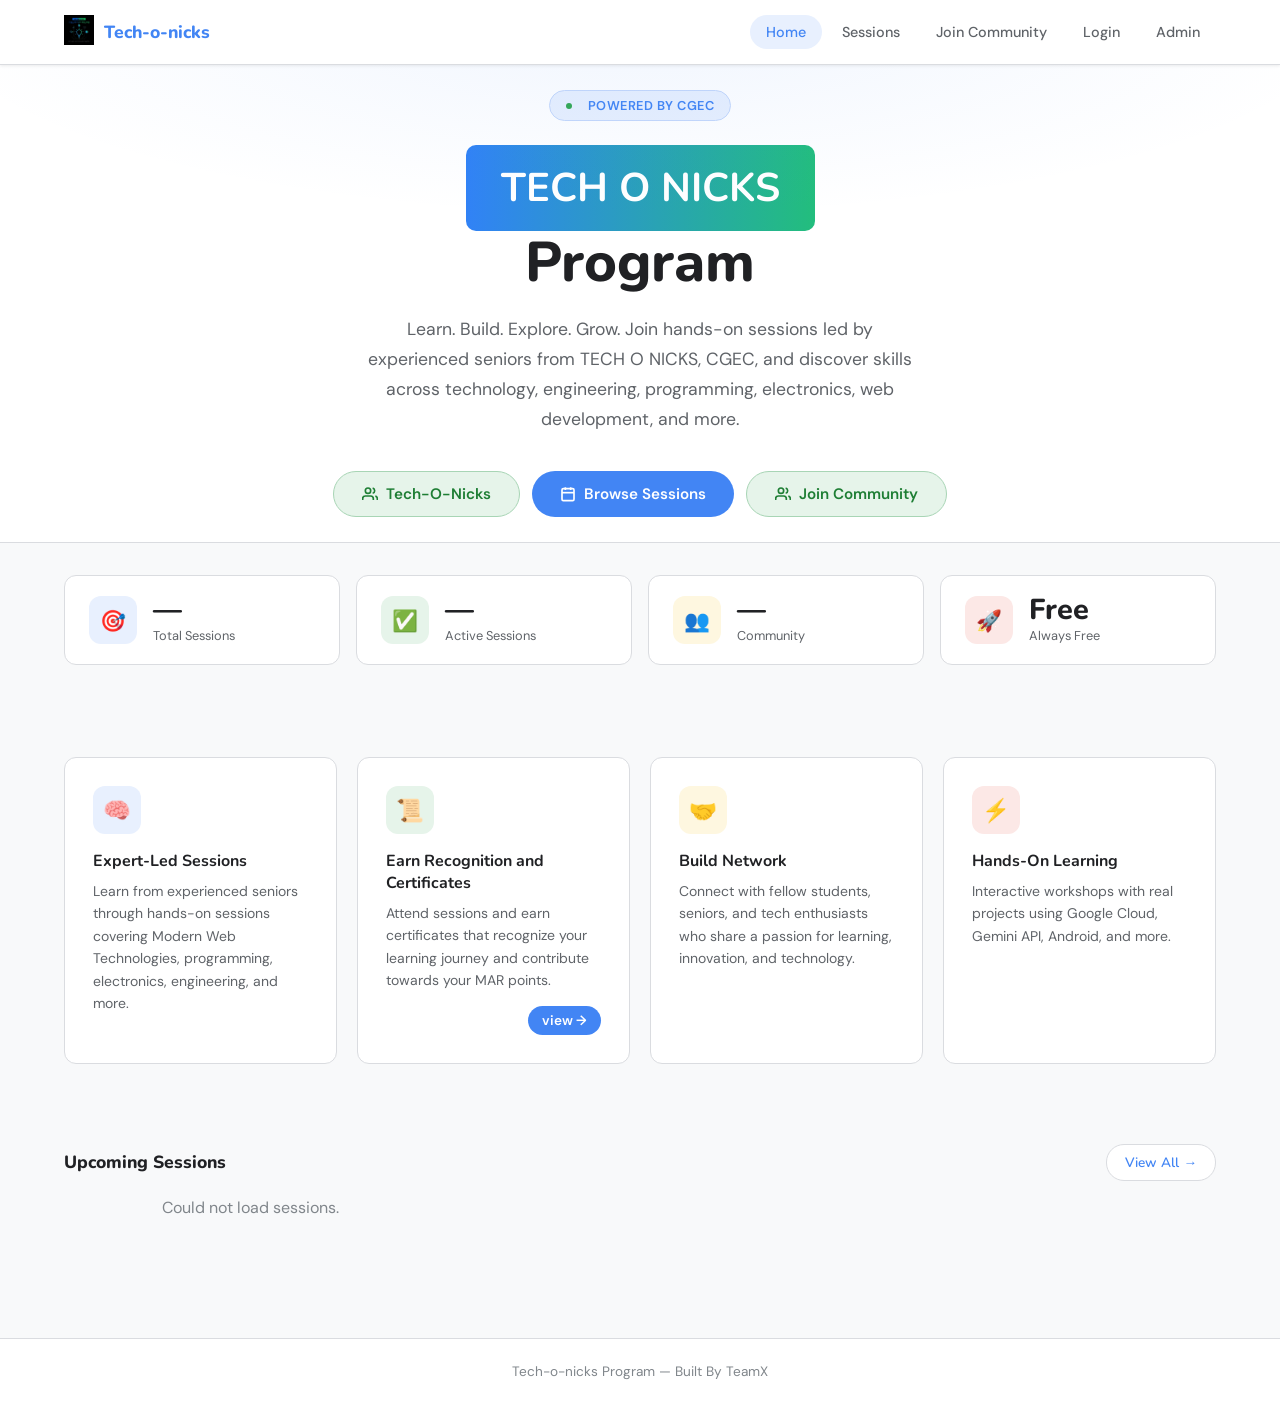
<file: index.html>
<!DOCTYPE html>
<html lang="en">
<head>
  <meta charset="UTF-8">
  <meta name="viewport" content="width=device-width, initial-scale=1.0">
  <title>Tech-o-nicks Program</title>
  <link rel="icon" type="image/png" href="tech-o-nicks.png">
  <link rel="stylesheet" href="style.css">
  <script src="config.js"></script>
  <style>
    .features { padding: 60px 0; }
    .features-grid { display: grid; grid-template-columns: repeat(auto-fit, minmax(240px, 1fr)); gap: 20px; }
    .feature-card { padding: 28px; border-radius: var(--radius-lg); border: 1px solid var(--border); background: white; transition: all .2s; }
    .feature-card:hover { box-shadow: var(--shadow-md); transform: translateY(-2px); }
    .feature-icon { width: 48px; height: 48px; border-radius: 12px; display: grid; place-items: center; font-size: 1.4rem; margin-bottom: 16px; }
    .feature-card h3 { font-family: 'Nunito', sans-serif; font-weight: 700; font-size: 1rem; margin-bottom: 8px; }
    .feature-card p { font-size: 0.875rem; color: var(--text-secondary); line-height: 1.6; }
    .upcoming-section { padding: 20px 0 60px; }
    .sessions-preview { display: grid; grid-template-columns: repeat(auto-fill, minmax(280px, 1fr)); gap: 16px; }
    .cta-section { background: linear-gradient(135deg, #4285F4 0%, #1A73E8 100%); text-align: center; display: flex; align-items: center; justify-content: space-evenly; padding: 60px 0; color: white;  font-weight: bold; font-size: 1.5rem; flex-wrap: wrap ; }
    .admin-pic{height: 70vh; width: auto;}
    .admin-name{display: flex; justify-content: center;}
    .admin-role{font-size: 1rem; color: rgb(202, 201, 201);}
    .btn-white { background: white; color: var(--google-blue); }
    .btn-white:hover { background: var(--blue-50); }
    .btn-outline-white { background: transparent; color: white; border: 2px solid rgba(255,255,255,.5); }
    .btn-outline-white:hover { background: rgba(255,255,255,.1); border-color: white; }
    .whatsapp{display: flex; align-items: center; flex-direction: column; font-size: 1rem; color: green; padding: 40px 0;}
    .whatsapp a img{height: 50px;}
    .linkedin a img{height: 30px;}

    #certificate-cont {
  position: relative;
  overflow: hidden;
}

#certificate {
  position: absolute;
  top: 0;
  left: 0;
  right: 0;
  background: white;
  border-radius: var(--radius-lg);
  padding: 20px;
  transform: translateY(-110%);
  transition: transform 0.4s cubic-bezier(0.34, 1.2, 0.64, 1);
  z-index: 10;
  box-shadow: 0 4px 20px rgba(0, 0, 0, 0.12);
  border: 1px solid var(--border);
}

#certificate-header {
  display: flex;
  justify-content: space-between;
  align-items: center;
  margin-bottom: 14px;
}

#certificate-label {
  font-size: 0.9rem;
  font-weight: 600;
  color: var(--text-primary);
}

#certificate-close {
  background: none;
  border: none;
  cursor: pointer;
  font-size: 1.3rem;
  line-height: 1;
  color: var(--text-secondary);
  width: 28px;
  height: 28px;
  display: grid;
  place-items: center;
  border-radius: 50%;
  transition: background 0.15s;
}

#certificate-close:hover {
  background: var(--surface-3);
}

#certificate-body {
  width: 100%;
}
#certificate-body img{
  width: 100%;
}

#certificate-cert-title {
  font-size: 0.7rem;
  letter-spacing: 1.5px;
  text-transform: uppercase;
  color: var(--text-secondary);
  margin-bottom: 6px;
}

#certificate-cert-name {
  font-size: 1.05rem;
  font-weight: 700;
  font-family: 'Nunito', sans-serif;
  color: var(--text-primary);
  margin-bottom: 4px;
}

#certificate-cert-sub {
  font-size: 0.75rem;
  color: var(--text-secondary);
  margin-bottom: 12px;
}

#certificate-badge {
  display: inline-flex;
  align-items: center;
  gap: 6px;
  background: white;
  border-radius: 20px;
  padding: 5px 14px;
  font-size: 0.78rem;
  font-weight: 600;
  color: var(--google-blue);
  border: 1px solid var(--blue-100);
}

.cert-dots {
  display: flex;
  gap: 3px;
}

.cert-dots span {
  width: 7px;
  height: 7px;
  border-radius: 50%;
  display: block;
}

#certificate-text {
  position: relative;
}

#certificate-btn-cont {
  display: flex;
  justify-content: flex-end;
  margin-top: 14px;
}

#certificate-btn {
  padding: 6px 14px;
  border-radius: 20px;
  background: var(--google-blue);
  color: white;
  font-size: 0.85rem;
  font-weight: 600;
  display: flex;
  justify-content: center;
  align-items: center;
  cursor: pointer;
  transition: background 0.15s, transform 0.15s, box-shadow 0.15s;
}

#certificate-btn:hover {
  background: var(--blue-600);
  box-shadow: var(--shadow-md);
  transform: translateY(-1px);
}

    @media only screen and (max-width: 768px){
      .cta-section { flex-direction: column; }
      .admin-pic { width: 50vw; height: auto; }
    }

  </style>
</head>
<body>

<nav class="nav">
  <div class="nav-inner">
    <a href="index.html" class="nav-logo">
      <div class="nav-logo-dots">
        <img src="Tech-o-nicks.webp" alt="Tech-o-nicks Logo" style="width: 30px; height: 30px; background: black">
      </div>
      <span class="nav-logo-text"><span>Tech-o-nicks</span></span>
    </a>
    <button class="nav-toggle" onclick="this.classList.toggle('active'); this.closest('.nav-inner').querySelector('.nav-links').classList.toggle('open')" aria-label="Toggle menu">
      <span class="bar"></span><span class="bar"></span><span class="bar"></span>
    </button>
    <div class="nav-links">
      <a href="index.html" class="nav-link active">Home</a>
      <a href="sessions.html" class="nav-link">Sessions</a>
      <a href="join.html" class="nav-link">Join Community</a>
      <a href="login.html" class="nav-link">Login</a>
      <a href="admin.html" class="nav-link">Admin</a>
    </div>
  </div>
</nav>

<section class="hero">
  <div class="hero-badge">
    <span></span> Powered by CGEC
  </div>
  <h1>
    <span class="tech-title">TECH O NICKS</span> <br>
   Program
  </h1>
  <p>Learn. Build. Explore. Grow.
      Join hands-on sessions led by experienced seniors from TECH O NICKS, CGEC, and discover skills across technology, engineering, programming, electronics, web development, and more.
</p></p>
  <div class="hero-actions">
    <a href="https://techonicks.vercel.app/" class="btn btn-secondary" style="background:#E6F4EA;color:#1E7E34;border-color:#A8D5B5;">
      <svg width="16" height="16" viewBox="0 0 24 24" fill="none" stroke="currentColor" stroke-width="2.5"><path d="M17 21v-2a4 4 0 0 0-4-4H5a4 4 0 0 0-4 4v2"/><circle cx="9" cy="7" r="4"/><path d="M23 21v-2a4 4 0 0 0-3-3.87"/><path d="M16 3.13a4 4 0 0 1 0 7.75"/></svg>
      Tech-O-Nicks
    </a>
    
    <a href="sessions.html" class="btn btn-primary">
      <svg width="16" height="16" viewBox="0 0 24 24" fill="none" stroke="currentColor" stroke-width="2.5"><rect x="3" y="4" width="18" height="18" rx="2"/><line x1="16" y1="2" x2="16" y2="6"/><line x1="8" y1="2" x2="8" y2="6"/><line x1="3" y1="10" x2="21" y2="10"/></svg>
      Browse Sessions
    </a>
    <a href="join.html" class="btn btn-secondary" style="background:#E6F4EA;color:#1E7E34;border-color:#A8D5B5;">
      <svg width="16" height="16" viewBox="0 0 24 24" fill="none" stroke="currentColor" stroke-width="2.5"><path d="M17 21v-2a4 4 0 0 0-4-4H5a4 4 0 0 0-4 4v2"/><circle cx="9" cy="7" r="4"/><path d="M23 21v-2a4 4 0 0 0-3-3.87"/><path d="M16 3.13a4 4 0 0 1 0 7.75"/></svg>
      Join Community
    </a>
    
  </div>
</section>

<div class="container">
  <div class="stats-row" style="margin-top:32px;">
    <div class="stat-card">
      <div class="stat-icon blue">🎯</div>
      <div><div class="stat-value" id="stat-sessions">—</div><div class="stat-label">Total Sessions</div></div>
    </div>
    <div class="stat-card">
      <div class="stat-icon green">✅</div>
      <div><div class="stat-value" id="stat-active">—</div><div class="stat-label">Active Sessions</div></div>
    </div>
    <div class="stat-card">
      <div class="stat-icon yellow">👥</div>
      <div><div class="stat-value" id="stat-regs">—</div><div class="stat-label">Community</div></div>
    </div>
    <div class="stat-card">
      <div class="stat-icon red">🚀</div>
      <div><div class="stat-value">Free</div><div class="stat-label">Always Free</div></div>
    </div>
  </div>

  <div class="features">
    <div class="features-grid">
      <div class="feature-card">
        <div class="feature-icon" style="background:#E8F0FE;">🧠</div>
        <h3>Expert-Led Sessions</h3>
        <p>Learn from experienced seniors through hands-on sessions covering Modern Web Technologies, programming, electronics, engineering, and more.</p>
      </div>
      <div class="feature-card" id="certificate-cont">

  <div id="certificate">
    <div id="certificate-header">
      <span id="certificate-label">Your Certificate</span>
      <button id="certificate-close">&times;</button>
    </div>
    <div id="certificate-body">
      <img src="certificate.jpeg" alt="Your Certificate">
    </div>
  </div>

  <div id="certificate-text">
    <div class="feature-icon" style="background:#E6F4EA;">📜</div>
    <h3>Earn Recognition and Certificates</h3>
    <p>Attend sessions and earn certificates that recognize your learning journey and contribute towards your MAR points.
</p>
    <div id="certificate-btn-cont">
      <div id="certificate-btn">view &rarr;</div>
    </div>
  </div>

</div>
      <div class="feature-card">
        <div class="feature-icon" style="background:#FEF7E0;">🤝</div>
        <h3>Build Network</h3>
        <p>Connect with fellow students, seniors, and tech enthusiasts who share a passion for learning, innovation, and technology.
</p>
      </div>
      <div class="feature-card">
        <div class="feature-icon" style="background:#FCE8E6;">⚡</div>
        <h3>Hands-On Learning</h3>
        <p>Interactive workshops with real projects using Google Cloud, Gemini API, Android, and more.</p>
      </div>
    </div>
  </div>

  <div class="upcoming-section">
    <div class="section-title">
      Upcoming Sessions
      <a href="sessions.html" class="btn btn-secondary btn-sm">View All →</a>
    </div>
    <div class="sessions-preview" id="preview-sessions">
      <div class="spinner"></div>
    </div>
  </div>
</div>

<footer>
  <p>Tech-o-nicks Program — Built By TeamX</p>
</footer>



<script>
// Combines s.date (ISO string) and s.time ("HH:MM") into a proper Date object
function getSessionDateTime(s) {
  const datePart = s.date.substring(0, 10); // "2026-05-31"
  return new Date(`${datePart}T${s.time}:00`); // "2026-05-31T17:00:00"
}

fetch(`${API_BASE_URL}/api/sessions`)
  .then(r => r.json())
  .then(sessions => {
    document.getElementById('stat-sessions').textContent = sessions.length;
    const now = new Date();
    document.getElementById('stat-active').textContent = sessions.filter(s => getSessionDateTime(s) >= now).length;
    const container = document.getElementById('preview-sessions');
    const upcoming = sessions.filter(s => getSessionDateTime(s) >= now).slice(0, 3);
    if (!upcoming.length) {
      container.innerHTML = `<div class="empty" style="grid-column:1/-1"><div class="empty-icon">📅</div><h3>No sessions yet</h3><p>Check back soon.</p></div>`;
      return;
    }
    container.innerHTML = upcoming.map(s => renderCard(s)).join('');
  }).catch(() => {
    document.getElementById('preview-sessions').innerHTML = `<p style="color:var(--text-muted);text-align:center;">Could not load sessions.</p>`;
  });

fetch(`${API_BASE_URL}/api/stats/public`)
  .then(r => r.json())
  .then(d => {
    if (d.totalCommunityMembers !== undefined)
      document.getElementById('stat-regs').textContent =
        d.totalCommunityMembers;
  })
  .catch(() => {
    document.getElementById('stat-regs').textContent = '—';
  });

function renderCard(s) {
  const date = new Date(s.date).toLocaleDateString('en-IN', { day:'numeric', month:'short', year:'numeric' });
  const tags = (s.tags||[]).map(t => `<span class="tag">${t}</span>`).join('');
  return `
    <div class="session-card">
      ${s.image ? `<img class="session-card-image" src="${s.image}" alt="${s.title}">` : ''}
      <div class="session-card-header">
        <div class="session-tags">${tags || '<span class="tag">General</span>'}</div>
        <h3>${s.title}</h3>
        <p>${s.description.substring(0,100)}${s.description.length > 100 ? '...' : ''}</p>
      </div>
      <div class="session-card-body">
        <div class="session-meta">
          <div class="meta-item"><span class="meta-icon">👤</span>${s.speaker}</div>
          <div class="meta-item"><span class="meta-icon">📅</span>${date} at ${s.time}</div>
          <div class="meta-item"><span class="meta-icon">📍</span>${s.venue}</div>
        </div>
      </div>
      <div class="session-card-footer">
        <div>
          <div class="capacity-bar"><div class="capacity-fill" style="width:${Math.min(100,(s.registrationCount||0)/s.maxCapacity*100)}%"></div></div>
          <div class="capacity-text">${s.registrationCount||0} / ${s.maxCapacity} registered</div>
        </div>
        ${getSessionDateTime(s) < new Date()
          ? `<span style="font-size:.8rem;color:var(--text-muted)">Session ended</span>`
          : (s.registrationCount||0) >= s.maxCapacity
            ? `<span class="btn btn-sm" style="background:var(--surface-3);color:var(--text-muted);cursor:default;">Full</span>`
            : `<a href="register.html?session=${s._id}" class="btn btn-primary btn-sm">Register</a>`}
      </div>
    </div>`;
}

const certOverlay = document.getElementById('certificate');
const certCard = document.getElementById('certificate-cont');

document.getElementById('certificate-btn').addEventListener('click', () => {
  certCard.style.minHeight = certCard.offsetHeight + 'px';
  certOverlay.style.transform = 'translateY(0)';
});

document.getElementById('certificate-close').addEventListener('click', () => {
  certOverlay.style.transform = 'translateY(-110%)';
});
</script>
</body>
</html>
</file>
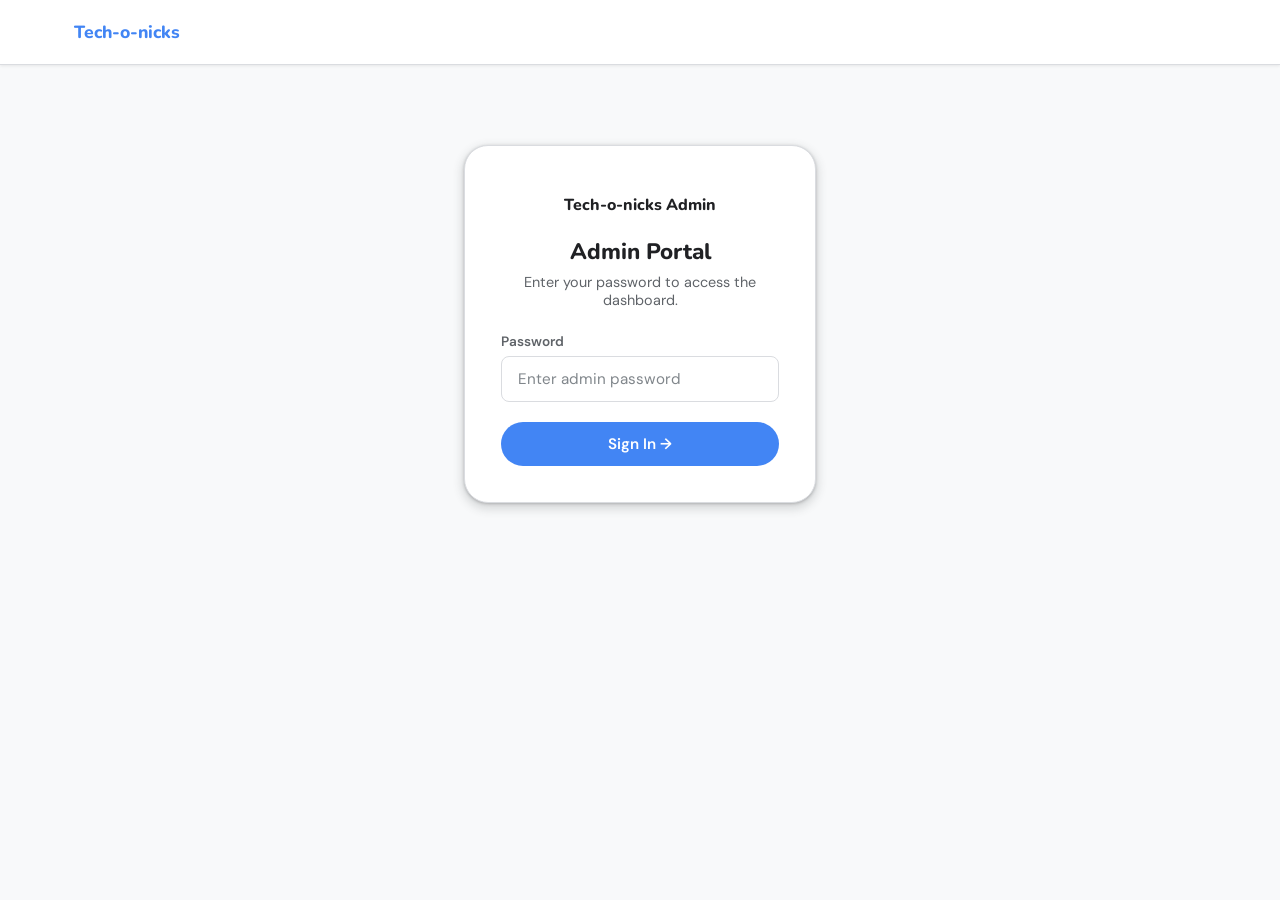
<file: admin.html>
<!DOCTYPE html>
<html lang="en">
<head>
  <meta charset="UTF-8">
  <meta name="viewport" content="width=device-width, initial-scale=1.0">
  <title>Admin – Tech-o-nicks Program</title>
  <link rel="stylesheet" href="style.css">
  <script src="config.js"></script>
  <style>
    .login-wrap { max-width: 400px; margin: 80px auto; padding: 0 24px; }
    .login-card { background: white; border: 1px solid var(--border); border-radius: var(--radius-xl); padding: 36px; box-shadow: var(--shadow-md); text-align: center; }
    .login-logo .nav-logo-dots { width: 36px; gap: 5px; margin: 0 auto 12px; }
    .login-logo .nav-logo-dots span { width: 14px; height: 14px; }
    .login-card h2 { font-family: 'Nunito', sans-serif; font-weight: 800; font-size: 1.4rem; margin-bottom: 6px; }
    .login-card > p { color: var(--text-secondary); font-size: 0.9rem; margin-bottom: 24px; }
    #admin-app { display: none; }
    .tab-content { display: none; }
    .tab-content.active { display: block; }
    .actions-bar { display: flex; align-items: center; justify-content: space-between; margin-bottom: 20px; flex-wrap: wrap; gap: 12px; }
  </style>
</head>
<body>

<nav class="nav">
  <div class="nav-inner">
    <a href="index.html" class="nav-logo">
      <div class="nav-logo-dots">
        <span class="dot-b"></span><span class="dot-r"></span>
        <span class="dot-y"></span><span class="dot-g"></span>
      </div>
      <span class="nav-logo-text"><span>Tech-o-nicks</span></span>
    </a>
    <button class="nav-toggle" onclick="this.classList.toggle('active'); this.closest('.nav-inner').querySelector('.nav-links').classList.toggle('open')" aria-label="Toggle menu">
      <span class="bar"></span><span class="bar"></span><span class="bar"></span>
    </button>
    <div class="nav-links" id="admin-nav">
      <span style="font-size:.85rem;color:var(--text-secondary);padding:8px 12px;">Admin</span>
      <button class="btn btn-secondary btn-sm" onclick="logout()">Logout</button>
    </div>
  </div>
</nav>

<!-- LOGIN -->
<div class="login-wrap" id="login-screen">
  <div class="login-card">
    <div class="login-logo" style="margin-bottom:20px;">
      <div class="nav-logo-dots">
        <span class="dot-b"></span><span class="dot-r"></span>
        <span class="dot-y"></span><span class="dot-g"></span>
      </div>
      <span style="font-family:'Nunito',sans-serif;font-weight:800;font-size:1rem;">Tech-o-nicks Admin</span>
    </div>
    <h2>Admin Portal</h2>
    <p>Enter your password to access the dashboard.</p>
    <div id="login-alert"></div>
    <div class="form-group" style="text-align:left;">
      <label class="form-label">Password</label>
      <input class="form-control" type="password" id="admin-password" placeholder="Enter admin password" onkeydown="if(event.key==='Enter')login()">
    </div>
    <button class="btn btn-primary" style="width:100%;justify-content:center;" onclick="login()">Sign In →</button>
    
  </div>
</div>

<!-- ADMIN APP -->
<div id="admin-app">
  <div class="admin-layout">
    <div class="sidebar">
      <div class="sidebar-item active" onclick="showTab('overview', this)">
        <span class="sidebar-icon">📊</span> Overview
      </div>
      <div class="sidebar-item" onclick="showTab('sessions', this)">
        <span class="sidebar-icon">📅</span> Sessions
      </div>
      <div class="sidebar-item" onclick="showTab('registrations', this)">
        <span class="sidebar-icon">👥</span> Registrations
      </div>
      <div class="sidebar-item" onclick="showTab('community', this);">
        <span class="sidebar-icon">🤝</span> Community
      </div>
      <div style="padding-top:24px;">
        <a href="sessions.html" class="sidebar-item" target="_blank">
          <span class="sidebar-icon">🔗</span> View Site
        </a>
      </div>
    </div>

    <div class="admin-main">

      <!-- OVERVIEW -->
      <div class="tab-content active" id="tab-overview">
        <div class="page-header">
          <h1>Dashboard Overview</h1>
          <p>Monitor your Tech-o-nicks Program activity.</p>
        </div>
        <div class="stats-row">
          <div class="stat-card"><div class="stat-icon blue">📅</div><div><div class="stat-value" id="s-total">—</div><div class="stat-label">Total Sessions</div></div></div>
          <div class="stat-card"><div class="stat-icon green">✅</div><div><div class="stat-value" id="s-active">—</div><div class="stat-label">Active Sessions</div></div></div>
          <div class="stat-card"><div class="stat-icon yellow">👥</div><div><div class="stat-value" id="s-regs">—</div><div class="stat-label">Total Registrations</div></div></div>
          <div class="stat-card"><div class="stat-icon" style="background:#E8F0FE;">🤝</div><div><div class="stat-value" id="s-community">—</div><div class="stat-label">Community Members</div></div></div>
        </div>
        <div class="section-title" style="margin-bottom:12px;">Recent Sessions</div>
        <div id="overview-sessions"><div class="spinner"></div></div>
      </div>

      <!-- SESSIONS -->
      <div class="tab-content" id="tab-sessions">
        <div class="actions-bar">
          <div class="page-header" style="padding:0;">
            <h1>Manage Sessions</h1>
            <p>Create, edit, and manage all sessions.</p>
          </div>
          <button class="btn btn-primary" onclick="openCreateModal()">
            <svg width="16" height="16" viewBox="0 0 24 24" fill="none" stroke="currentColor" stroke-width="2.5"><line x1="12" y1="5" x2="12" y2="19"/><line x1="5" y1="12" x2="19" y2="12"/></svg>
            New Session
          </button>
        </div>
        <div id="sessions-table-wrap"><div class="spinner"></div></div>
      </div>

      <!-- REGISTRATIONS -->
      <div class="tab-content" id="tab-registrations">
        <div class="page-header">
          <h1>Registrations</h1>
          <p>View registrations for each session.</p>
        </div>
        <div class="form-group" style="max-width:340px;">
          <label class="form-label">Select Session</label>
          <select class="form-control" id="reg-session-select" onchange="loadRegistrations()">
            <option value="">Choose a session...</option>
          </select>
        </div>
        <div id="registrations-table-wrap"></div>
      </div>

      <div class="tab-content" id="tab-community">
        <div class="page-header" style="display:flex;align-items:center;justify-content:space-between;margin-bottom:20px;">
          <div>
            <h1>Community Members</h1>
            <p>People who joined via the Join Community form.</p>
          </div>
          <button class="btn btn-secondary btn-sm" onclick="exportCommunityCSV()">⬇ Export CSV</button>
        </div>
        <div id="community-table-wrap"><div class="spinner"></div></div>
      </div>

    </div>
  </div>
</div>

<!-- SESSION MODAL -->
<div class="modal-overlay" id="session-modal">
  <div class="modal">
    <div class="modal-header">
      <h2 id="modal-title">Create New Session</h2>
      <button class="modal-close" onclick="closeModal()">✕</button>
    </div>
    <div class="modal-body">
      <div id="modal-alert"></div>
      <input type="hidden" id="edit-id">
      <div class="form-group">
        <label class="form-label">Session Title <span class="req">*</span></label>
        <input class="form-control" type="text" id="f-title" placeholder="e.g. Introduction to Google Cloud">
      </div>
      <div class="form-group">
        <label class="form-label">Description <span class="req">*</span></label>
        <textarea class="form-control" id="f-desc" placeholder="What will attendees learn?"></textarea>
      </div>
      <div class="form-row">
        <div class="form-group">
          <label class="form-label">Speaker Name <span class="req">*</span></label>
          <input class="form-control" type="text" id="f-speaker" placeholder="Speaker full name">
        </div>
        <div class="form-group">
          <label class="form-label">Venue <span class="req">*</span></label>
          <input class="form-control" type="text" id="f-venue" placeholder="Room / Online / Lab">
        </div>
      </div>
      <div class="form-group">
        <label class="form-label" style="display:flex;align-items:center;gap:8px;cursor:pointer;font-weight:400;">
          <input type="checkbox" id="f-multiday" onchange="toggleMultiDay()" style="width:auto;">
          This session runs across multiple dates
        </label>
      </div>
      <div class="form-row">
        <div class="form-group">
          <label class="form-label" id="f-date-label">Date <span class="req">*</span></label>
          <input class="form-control" type="date" id="f-date" onchange="syncEndDateMin()">
        </div>
        <div class="form-group">
          <label class="form-label">Time <span class="req">*</span></label>
          <input class="form-control" type="time" id="f-time">
        </div>
      </div>
      <div class="form-group" id="f-enddate-group" style="display:none;">
        <label class="form-label">End Date <span class="req">*</span></label>
        <input class="form-control" type="date" id="f-enddate">
      </div>
      <div class="form-row">
        <div class="form-group">
          <label class="form-label">Duration (minutes) <span class="req">*</span></label>
          <input class="form-control" type="number" id="f-duration" placeholder="90" min="15">
        </div>
        <div class="form-group">
          <label class="form-label">Max Capacity</label>
          <input class="form-control" type="number" id="f-capacity" placeholder="100" min="1">
        </div>
      </div>
      <div class="form-group">
        <label class="form-label">Google Meet Link</label>
        <input class="form-control" type="url" id="f-meet" placeholder="https://meet.google.com/xxx-xxxx-xxx">
      </div>
      <div class="form-group">
        <label class="form-label">Session Image <span style="color:var(--text-muted);font-weight:400;">(optional banner shown on the session card)</span></label>
        <input class="form-control" type="file" id="f-image" accept="image/*" onchange="handleImageSelect(event)">
        <div id="image-preview-wrap" style="display:none;margin-top:10px;position:relative;max-width:220px;">
          <img id="image-preview" style="width:100%;border-radius:var(--radius);border:1.5px solid var(--border);display:block;">
          <button type="button" onclick="removeImage()" style="position:absolute;top:6px;right:6px;background:rgba(0,0,0,.6);color:#fff;border:none;border-radius:50%;width:24px;height:24px;cursor:pointer;line-height:1;">✕</button>
        </div>
        <div id="image-error" style="color:var(--google-red);font-size:0.8rem;margin-top:6px;"></div>
      </div>
      <div class="form-group">
        <label class="form-label">Tags <span style="color:var(--text-muted);font-weight:400;">(comma-separated)</span></label>
        <input class="form-control" type="text" id="f-tags" placeholder="Cloud, AI, Firebase, Android">
      </div>
      <div style="display:flex;gap:12px;justify-content:flex-end;margin-top:8px;">
        <button class="btn btn-secondary" onclick="closeModal()">Cancel</button>
        <button class="btn btn-primary" id="modal-submit-btn" onclick="submitSession()">Create Session</button>
      </div>
    </div>
  </div>
</div>

<script>
// ── AUTH ──
async function login() {
  const pw = document.getElementById('admin-password').value;
  try {
    const res = await fetch(`${API_BASE_URL}/api/admin/login`, { method:'POST', credentials: 'include', headers:{'Content-Type':'application/json'}, body: JSON.stringify({ password: pw }) });
    const data = await res.json();
    if (!res.ok) throw new Error(data.error || 'Login failed');
    showAdminApp();
  } catch(err) {
    document.getElementById('login-alert').innerHTML = `<div class="alert alert-error">⚠️ ${err.message}</div>`;
  }
}

async function logout() {
  await fetch(`${API_BASE_URL}/api/admin/logout`, { method:'POST', credentials: 'include' });
  location.reload();
}

function showAdminApp() {
  document.getElementById('login-screen').style.display = 'none';
  document.getElementById('admin-app').style.display = 'block';
  document.getElementById('admin-nav').classList.add('authed');
  loadOverview();
  loadSessionsTable();
  loadSessionSelect();
}

fetch(`${API_BASE_URL}/api/admin/status`,{ credentials: 'include' }).then(r => r.json()).then(d => { if (d.isAdmin) showAdminApp(); });

// ── TABS ──
function showTab(name, el) {
  document.querySelectorAll('.tab-content').forEach(t => t.classList.remove('active'));
  document.querySelectorAll('.sidebar-item').forEach(s => s.classList.remove('active'));
  if (name === 'community') loadCommunity();
  document.getElementById('tab-' + name).classList.add('active');
  el.classList.add('active');
}

// ── OVERVIEW ──
async function loadOverview() {
  try {
    const [statsRes, sessionsRes] = await Promise.all([
      fetch(`${API_BASE_URL}/api/admin/stats`,{ credentials: 'include' }),
      fetch(`${API_BASE_URL}/api/admin/sessions`,{ credentials: 'include' })
    ]);
    if (!statsRes.ok || !sessionsRes.ok) throw new Error('Unauthorized or server error');
    const stats = await statsRes.json();
    const allSessions = await sessionsRes.json();

    document.getElementById('s-total').textContent  = stats.totalSessions;
    document.getElementById('s-active').textContent = stats.activeSessions;
    document.getElementById('s-regs').textContent   = stats.totalRegistrations;
    document.getElementById('s-community').textContent = stats.totalCommunityMembers ?? '—';

    // Filter to only upcoming (today or future) sessions
    const today = new Date(); today.setHours(0,0,0,0);
    const sessions = allSessions.filter(s => new Date(s.date) >= today);

    const wrap = document.getElementById('overview-sessions');
    if (!sessions.length) {
      wrap.innerHTML = `<div class="empty"><div class="empty-icon">📭</div><h3>No upcoming sessions</h3><p>Create your first session.</p></div>`;
      return;
    }
    wrap.innerHTML = `<div class="table-wrap"><table>
      <thead><tr><th>Title</th><th>Date</th><th>Speaker</th><th>Registrations</th><th>Status</th></tr></thead>
      <tbody>${sessions.slice(0,5).map(s => `<tr>
        <td><strong>${s.title}</strong></td>
        <td>${new Date(s.date).toLocaleDateString('en-IN')}${s.endDate ? ` – ${new Date(s.endDate).toLocaleDateString('en-IN')}` : ''}</td>
        <td>${s.speaker}</td>
        <td>${s.registrationCount} / ${s.maxCapacity}</td>
        <td><span class="badge ${s.isActive ? 'badge-active' : 'badge-inactive'}">${s.isActive ? 'Active' : 'Inactive'}</span></td>
      </tr>`).join('')}</tbody>
    </table></div>`;
  } catch(e) {
    document.getElementById('overview-sessions').innerHTML = `<div class="alert alert-error">⚠️ Failed to load data. Please ensure you are logged in.</div>`;
    ['s-total','s-active','s-regs','s-community'].forEach(id => document.getElementById(id).textContent = '—');
  }
}

// ── SESSIONS TABLE ──
async function loadSessionsTable() {
  const wrap = document.getElementById('sessions-table-wrap');
  wrap.innerHTML = '<div class="spinner"></div>';
  try {
    const res = await fetch(`${API_BASE_URL}/api/admin/sessions`, { credentials: 'include' });
    if (!res.ok) {
      if (res.status === 401) {
        wrap.innerHTML = `<div class="alert alert-error">⚠️ Session expired. Please <a href="#" onclick="logout()">log in again</a>.</div>`;
      } else {
        wrap.innerHTML = `<div class="alert alert-error">Failed to load sessions (HTTP ${res.status}). Please try again.</div>`;
      }
      return;
    }
    const sessions = await res.json();
    if (!Array.isArray(sessions) || !sessions.length) {
      wrap.innerHTML = `<div class="empty"><div class="empty-icon">📭</div><h3>No sessions yet</h3><p>Click "New Session" to create one.</p></div>`;
      return;
    }
    wrap.innerHTML = `<div class="table-wrap"><table>
      <thead><tr><th>Title</th><th>Date & Time</th><th>Speaker</th><th>Capacity</th><th>Status</th><th>Actions</th></tr></thead>
      <tbody>${sessions.map(s => {
        const title    = s.title    || '(Untitled)';
        const speaker  = s.speaker  || '—';
        const time     = s.time     || '—';
        const duration = s.duration != null ? s.duration : '—';
        const date     = s.date ? new Date(s.date).toLocaleDateString('en-IN') + (s.endDate ? ` – ${new Date(s.endDate).toLocaleDateString('en-IN')}` : '') : '—';
        const tags     = (s.tags || []).join(', ') || '—';
        const regCount = s.registrationCount ?? 0;
        const maxCap   = s.maxCapacity ?? '—';
        const safeTitleAttr = title.replace(/\\/g, '\\\\').replace(/'/g, "\\'");
        return `<tr>
        <td><strong>${title}</strong><br><small style="color:var(--text-muted)">${tags}</small></td>
        <td>${date}<br><small>${time} (${duration} min)</small></td>
        <td>${speaker}</td>
        <td>${regCount} / ${maxCap}</td>
        <td><span class="badge ${s.isActive ? 'badge-active' : 'badge-inactive'}">${s.isActive ? 'Active' : 'Inactive'}</span></td>
        <td>
          <div class="actions">
            <button class="btn btn-secondary btn-sm" onclick='openEditModal(${JSON.stringify(s)})'>Edit</button>
            <button class="btn btn-sm" style="background:${s.isActive ? '#FEF7E0' : '#E6F4EA'};color:${s.isActive ? '#8C6D00' : '#1E7E34'};" onclick="toggleSession('${s._id}')">
              ${s.isActive ? 'Deactivate' : 'Activate'}
            </button>
            <button class="btn btn-danger btn-sm" onclick="deleteSession('${s._id}', '${safeTitleAttr}')">Delete</button>
          </div>
        </td>
      </tr>`;
      }).join('')}</tbody>
    </table></div>`;
  } catch(e) {
    console.error('loadSessionsTable error:', e);
    wrap.innerHTML = `<div class="alert alert-error">Failed to load sessions: ${e.message}. Check your connection and try refreshing.</div>`;
  }
}

// ── MODAL ──
function toggleMultiDay() {
  const isMulti = document.getElementById('f-multiday').checked;
  const group = document.getElementById('f-enddate-group');
  const label = document.getElementById('f-date-label');
  group.style.display = isMulti ? 'block' : 'none';
  label.innerHTML = isMulti ? 'Start Date <span class="req">*</span>' : 'Date <span class="req">*</span>';
  if (isMulti) {
    syncEndDateMin();
  } else {
    document.getElementById('f-enddate').value = '';
  }
}

function syncEndDateMin() {
  const startVal = document.getElementById('f-date').value;
  if (startVal) document.getElementById('f-enddate').min = startVal;
}

function openCreateModal() {
  document.getElementById('modal-title').textContent = 'Create New Session';
  document.getElementById('modal-submit-btn').textContent = 'Create Session';
  document.getElementById('edit-id').value = '';
  ['title','desc','speaker','venue','date','enddate','time','duration','meet','tags'].forEach(f => {
    const el = document.getElementById('f-'+f);
    if (el) el.value = '';
  });
  document.getElementById('f-capacity').value = '100';
  document.getElementById('f-multiday').checked = false;
  toggleMultiDay();
  document.getElementById('modal-alert').innerHTML = '';
  resetImageField();
  // Prevent selecting past dates
  const todayStr = new Date().toISOString().split('T')[0];
  document.getElementById('f-date').min = todayStr;
  document.getElementById('session-modal').classList.add('open');
}

function openEditModal(s) {
  document.getElementById('modal-title').textContent = 'Edit Session';
  document.getElementById('modal-submit-btn').textContent = 'Save Changes';
  document.getElementById('edit-id').value       = s._id;
  document.getElementById('f-title').value       = s.title;
  document.getElementById('f-desc').value        = s.description;
  document.getElementById('f-speaker').value     = s.speaker;
  document.getElementById('f-venue').value       = s.venue;
  document.getElementById('f-date').value        = new Date(s.date).toISOString().split('T')[0];
  document.getElementById('f-time').value        = s.time;
  document.getElementById('f-duration').value    = s.duration;
  document.getElementById('f-capacity').value    = s.maxCapacity;
  document.getElementById('f-meet').value        = s.meetLink || '';
  document.getElementById('f-tags').value        = (s.tags||[]).join(', ');
  document.getElementById('modal-alert').innerHTML = '';
  resetImageField();
  if (s.endDate) {
    document.getElementById('f-multiday').checked = true;
    document.getElementById('f-enddate').value = new Date(s.endDate).toISOString().split('T')[0];
  } else {
    document.getElementById('f-multiday').checked = false;
    document.getElementById('f-enddate').value = '';
  }
  toggleMultiDay();
  if (s.image) {
    currentImageBase64 = s.image;
    showImagePreview(s.image);
  }
  document.getElementById('session-modal').classList.add('open');
}

function closeModal() { document.getElementById('session-modal').classList.remove('open'); }

// ── SESSION IMAGE UPLOAD ──
let currentImageBase64 = null; // holds the base64 data URI of the currently selected/existing image
let imageRemoved = false;      // true when editing and the user explicitly removed the existing image

function resetImageField() {
  currentImageBase64 = null;
  imageRemoved = false;
  document.getElementById('f-image').value = '';
  document.getElementById('image-preview-wrap').style.display = 'none';
  document.getElementById('image-preview').src = '';
  document.getElementById('image-error').textContent = '';
}

function showImagePreview(src) {
  document.getElementById('image-preview').src = src;
  document.getElementById('image-preview-wrap').style.display = 'block';
}

function handleImageSelect(event) {
  const file = event.target.files[0];
  document.getElementById('image-error').textContent = '';
  if (!file) return;
  if (!file.type.startsWith('image/')) {
    document.getElementById('image-error').textContent = 'Please choose an image file.';
    event.target.value = '';
    return;
  }
  if (file.size > 5 * 1024 * 1024) {
    document.getElementById('image-error').textContent = 'Image is too large (max 5MB).';
    event.target.value = '';
    return;
  }
  const reader = new FileReader();
  reader.onload = () => {
    currentImageBase64 = reader.result;
    imageRemoved = false;
    showImagePreview(currentImageBase64);
  };
  reader.onerror = () => {
    document.getElementById('image-error').textContent = 'Could not read that image, please try another.';
  };
  reader.readAsDataURL(file);
}

function removeImage() {
  currentImageBase64 = null;
  imageRemoved = true;
  document.getElementById('f-image').value = '';
  document.getElementById('image-preview-wrap').style.display = 'none';
  document.getElementById('image-preview').src = '';
}

document.getElementById('session-modal').addEventListener('click', function(e) {
  if (e.target === this) closeModal();
});

async function submitSession() {
  const editId = document.getElementById('edit-id').value;
  const isMulti = document.getElementById('f-multiday').checked;
  const body = {
    title:       document.getElementById('f-title').value.trim(),
    description: document.getElementById('f-desc').value.trim(),
    speaker:     document.getElementById('f-speaker').value.trim(),
    venue:       document.getElementById('f-venue').value.trim(),
    date:        document.getElementById('f-date').value,
    // Non-empty when spanning multiple dates; sent as '' on edit so the
    // backend can clear a previously multi-day session back to single-day.
    endDate:     isMulti ? document.getElementById('f-enddate').value : '',
    time:        document.getElementById('f-time').value,
    duration:    parseInt(document.getElementById('f-duration').value),
    maxCapacity: parseInt(document.getElementById('f-capacity').value) || 100,
    meetLink:    document.getElementById('f-meet').value.trim(),
    tags:        document.getElementById('f-tags').value,
  };

  // Only send `image` when it changed: a newly picked file, or an explicit
  // removal on an existing session. Otherwise leave the saved image untouched.
  if (currentImageBase64) {
    body.image = currentImageBase64;
  } else if (editId && imageRemoved) {
    body.image = '';
  }

  if (!body.title || !body.description || !body.speaker || !body.venue || !body.date || !body.time || !body.duration) {
    document.getElementById('modal-alert').innerHTML = `<div class="alert alert-error">⚠️ Please fill in all required fields.</div>`;
    return;
  }

  if (isMulti) {
    if (!body.endDate) {
      document.getElementById('modal-alert').innerHTML = `<div class="alert alert-error">⚠️ Please choose an end date for the multi-date session.</div>`;
      return;
    }
    if (new Date(body.endDate) < new Date(body.date)) {
      document.getElementById('modal-alert').innerHTML = `<div class="alert alert-error">⚠️ End date cannot be before the start date.</div>`;
      return;
    }
  }

  // Prevent past dates on create
  if (!editId) {
    const today = new Date(); today.setHours(0,0,0,0);
    if (new Date(body.date) < today) {
      document.getElementById('modal-alert').innerHTML = `<div class="alert alert-error">⚠️ Session date cannot be in the past.</div>`;
      return;
    }
  }

  const btn = document.getElementById('modal-submit-btn');
  btn.disabled = true;
  btn.textContent = 'Saving...';

  try {

  const url = editId
    ? `${API_BASE_URL}/api/admin/sessions/${editId}`
    : `${API_BASE_URL}/api/admin/sessions`;

  const method = editId ? 'PUT' : 'POST';

  const res = await fetch(url, {
    method,
    credentials: 'include',
    headers: {
      'Content-Type': 'application/json'
    },
    body: JSON.stringify(body)
  });

  const data = await res.json();

  if (!res.ok) throw new Error(data.error);

  closeModal();

  loadSessionsTable();
  loadOverview();
  loadSessionSelect();

} catch(err) {

  document.getElementById('modal-alert').innerHTML =
    `<div class="alert alert-error">
      ⚠️ ${err.message}
    </div>`;

} finally {

  btn.disabled = false;
  btn.textContent = editId
    ? 'Save Changes'
    : 'Create Session';

}
}

async function toggleSession(id) {
  await fetch(`${API_BASE_URL}/api/admin/sessions/${id}/toggle`, { method:'PATCH',credentials: 'include' });
  loadSessionsTable();
  loadOverview();
}

async function deleteSession(id, title) {
  if (!confirm(`Delete "${title}"? All registrations will also be removed.`)) return;
  await fetch(`${API_BASE_URL}/api/admin/sessions/${id}`, { method:'DELETE',credentials: 'include' });
  loadSessionsTable();
  loadOverview();
  loadSessionSelect();
}

// ── REGISTRATIONS ──
async function loadSessionSelect() {
  try {
    const sessions = await fetch(`${API_BASE_URL}/api/admin/sessions`,{ credentials: 'include' }).then(r => r.json());
    const sel = document.getElementById('reg-session-select');
    sel.innerHTML = `<option value="">Choose a session...</option>` +
      sessions.map(s => `<option value="${s._id}">${s.title} (${new Date(s.date).toLocaleDateString('en-IN')})</option>`).join('');
  } catch(e) {}
}

async function loadCommunity() {
  const wrap = document.getElementById('community-table-wrap');
  wrap.innerHTML = '<div class="spinner"></div>';
  try {
    const members = await fetch(`${API_BASE_URL}/api/admin/community`,{ credentials: 'include' }).then(r => r.json());
    if (!members.length) {
      wrap.innerHTML = `<div class="empty"><div class="empty-icon">👥</div><h3>No community members yet</h3><p>Share the Join Community link with students.</p></div>`;
      return;
    }
    wrap.innerHTML = `<div class="table-wrap"><table>
      <thead><tr><th>Name</th><th>Email</th><th>Roll No.</th><th>Phone</th><th>College</th><th>Branch</th><th>Year</th><th>Experience</th><th>Interests</th><th>Joined</th><th>Actions</th></tr></thead>
      <tbody>${members.map(m => `<tr>
        <td><strong>${m.fullName}</strong></td>
        <td style="font-size:0.8rem;">${m.email}</td>
        <td>${m.rollNumber || '—'}</td>
        <td>${m.phone}</td>
        <td style="font-size:0.85rem;">${m.college}</td>
        <td>${m.branch}</td>
        <td>${m.year}</td>
        <td><span class="badge badge-active" style="text-transform:capitalize;">${m.experience}</span></td>
        <td style="font-size:0.8rem;">${(m.interests||[]).join(', ') || '—'}</td>
        <td style="font-size:0.8rem;">${new Date(m.joinedAt).toLocaleDateString('en-IN')}</td>
        <td><button class="btn btn-danger btn-sm" onclick="deleteCommunityMember('${m._id}', '${m.fullName.replace(/'/g,"\\'")}')">Delete</button></td>
      </tr>`).join('')}</tbody>
    </table></div>
    <div style="margin-top:10px;color:var(--text-muted);font-size:0.85rem;">${members.length} member${members.length !== 1 ? 's' : ''} total</div>`;
  } catch(e) {
    wrap.innerHTML = `<div class="alert alert-error">Failed to load community members</div>`;
  }
}

async function deleteCommunityMember(id, name) {
  if (!confirm(`Remove "${name}" from the community? This cannot be undone.`)) return;
  try {
    const res = await fetch(`${API_BASE_URL}/api/admin/community/${id}`, { method: 'DELETE', credentials: 'include' });
    if (!res.ok) throw new Error('Failed to delete');
    loadCommunity();
  } catch(e) {
    alert('Error: ' + e.message);
  }
}

function exportCommunityCSV() {
  fetch(`${API_BASE_URL}/api/admin/community`,{ credentials: 'include' })
    .then(r => r.json())
    .then(members => {
      if (!members.length) return alert('No members to export.');
      const headers = ['Name','Email','Roll No.','Phone','College','Branch','Year','Experience','Interests','Why Join','Joined At'];
      const rows = members.map(m => [
        m.fullName, m.email, m.rollNumber || '', m.phone,
        m.college, m.branch, m.year, m.experience,
        (m.interests||[]).join('; '),
        (m.whyJoin||'').replace(/,/g,''),
        new Date(m.joinedAt).toLocaleDateString('en-IN')
      ].map(v => `"${v}"`).join(','));
      const csv = [headers.join(','), ...rows].join('\n');
      const a = document.createElement('a');
      a.href = URL.createObjectURL(new Blob([csv], {type:'text/csv'}));
      a.download = 'community_members.csv';
      a.click();
    });
}

async function loadRegistrations() {
  const id = document.getElementById('reg-session-select').value;
  const wrap = document.getElementById('registrations-table-wrap');
  if (!id) { wrap.innerHTML = ''; return; }
  wrap.innerHTML = '<div class="spinner"></div>';
  try {
    const regs = await fetch(`${API_BASE_URL}/api/admin/sessions/${id}/registrations`,{ credentials: 'include' }).then(r => r.json());
    if (!regs.length) {
      wrap.innerHTML = `<div class="empty"><div class="empty-icon">📭</div><h3>No registrations yet</h3></div>`;
      return;
    }
    wrap.innerHTML = `<div class="table-wrap"><table>
      <thead><tr><th>#</th><th>Name</th><th>Email</th><th>Phone</th><th>College</th><th>Branch</th><th>Year</th><th>Experience</th><th>Registered</th><th>Action</th></tr></thead>
      <tbody>${regs.map((r, i) => `<tr id="reg-row-${r._id}">
        <td>${i+1}</td>
        <td><strong>${r.fullName}</strong></td>
        <td>${r.email}</td>
        <td>${r.phone}</td>
        <td>${r.college}</td>
        <td>${r.branch}</td>
        <td>${r.year}</td>
        <td><span class="badge" style="background:${r.experience==='advanced'?'#E8F0FE':r.experience==='intermediate'?'#FEF7E0':'#E6F4EA'};color:${r.experience==='advanced'?'var(--google-blue)':r.experience==='intermediate'?'#8C6D00':'#1E7E34'}">${r.experience}</span></td>
        <td>${new Date(r.registeredAt).toLocaleDateString('en-IN')}</td>
        <td><button onclick="deleteRegistration('${r._id}', '${r.fullName.replace(/'/g, "\\'")}')" style="background:#FCE8E6;color:#C5221F;border:none;border-radius:6px;padding:4px 10px;cursor:pointer;font-size:0.8rem;font-weight:600;">🗑 Delete</button></td>
      </tr>`).join('')}</tbody>
    </table></div>
    <div style="margin-top:12px;font-size:.85rem;color:var(--text-muted);">${regs.length} registration${regs.length !== 1 ? 's' : ''} total</div>`;
  } catch(e) {
    wrap.innerHTML = `<div class="alert alert-error">Failed to load registrations</div>`;
  }
}

async function deleteRegistration(regId, name) {
  if (!confirm(`Delete registration for "${name}"? This cannot be undone.`)) return;
  try {
    const res = await fetch(`${API_BASE_URL}/api/admin/registrations/${regId}`, {
      method: 'DELETE',
      credentials: 'include'
    });
    const data = await res.json();
    if (data.success) {
      const row = document.getElementById(`reg-row-${regId}`);
      if (row) row.remove();
      // Update the count label
      const wrap = document.getElementById('registrations-table-wrap');
      const rows = wrap.querySelectorAll('tbody tr');
      const label = wrap.querySelector('div[style*="margin-top"]');
      if (label) label.textContent = `${rows.length} registration${rows.length !== 1 ? 's' : ''} total`;
      if (!rows.length) {
        wrap.innerHTML = `<div class="empty"><div class="empty-icon">📭</div><h3>No registrations yet</h3></div>`;
      }
    } else {
      alert('Failed to delete: ' + (data.error || 'Unknown error'));
    }
  } catch(e) {
    alert('Network error while deleting registration.');
  }
}
</script>
</body>
</html>
</file>
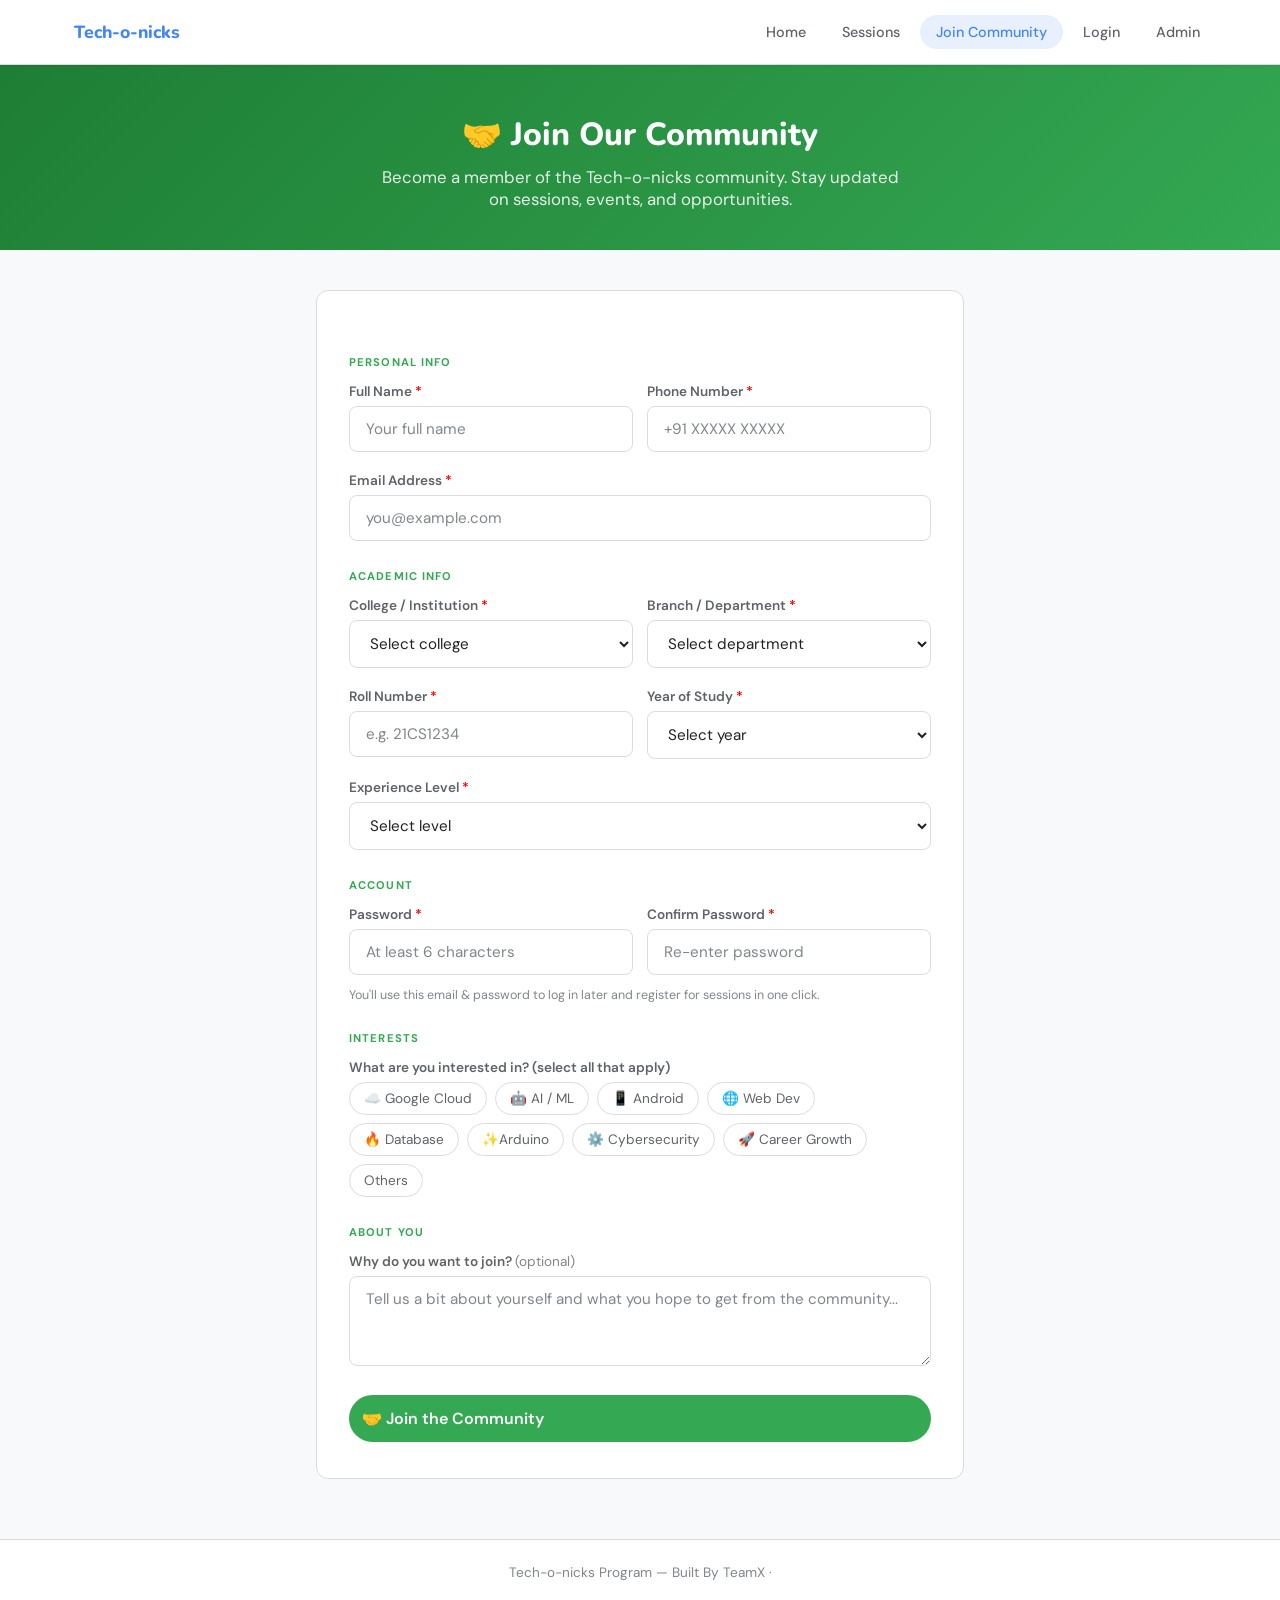
<file: join.html>
<!DOCTYPE html>
<html lang="en">
<head>
  <meta charset="UTF-8">
  <meta name="viewport" content="width=device-width, initial-scale=1.0">
  <title>Join Our Community — Tech-o-nicks Program</title>
  <link rel="stylesheet" href="style.css">
  <script src="config.js"></script>
  <style>
    .join-hero { background: linear-gradient(135deg, #1E7E34 0%, #34A853 100%); padding: 48px 24px 40px; text-align: center; }
    .join-hero h1 { font-family: 'Nunito', sans-serif; font-size: 2rem; font-weight: 800; color: white; margin-bottom: 10px; }
    .join-hero p { color: rgba(255,255,255,.88); font-size: 1.05rem; max-width: 520px; margin: 0 auto; }
    .join-wrap { max-width: 680px; margin: 40px auto 60px; padding: 0 16px; }
    .join-card { background: white; border-radius: var(--radius-lg); border: 1px solid var(--border); padding: 36px 32px; }
    .section-label { font-size: 0.7rem; font-weight: 700; text-transform: uppercase; letter-spacing: .1em; color: #34A853; margin-bottom: 14px; margin-top: 28px; }
    .section-label:first-child { margin-top: 0; }
    .form-row { display: grid; grid-template-columns: 1fr 1fr; gap: 14px; }
    @media (max-width: 560px) { .form-row { grid-template-columns: 1fr; } .join-card { padding: 24px 18px; } }
    .checkbox-group { display: flex; flex-wrap: wrap; gap: 8px; margin-top: 4px; }
    .checkbox-pill input { display: none; }
    .checkbox-pill label { display: inline-flex; align-items: center; gap: 6px; padding: 7px 14px; border-radius: 20px; border: 1.5px solid var(--border); font-size: 0.85rem; cursor: pointer; transition: all .15s; user-select: none; background: white; color: var(--text-secondary); }
    .checkbox-pill input:checked + label { background: #E6F4EA; border-color: #34A853; color: #1E7E34; font-weight: 600; }
    .checkbox-pill label:hover { border-color: #34A853; color: #1E7E34; }
    .btn-green { background: #34A853; color: white; border: none; }
    .btn-green:hover { background: #2d9147; }
    .success-box { text-align: center; padding: 48px 24px; }
    .success-icon { font-size: 3.5rem; margin-bottom: 16px; }
    .success-box h2 { font-family: 'Nunito', sans-serif; font-size: 1.6rem; font-weight: 800; margin-bottom: 8px; color: var(--text-primary); }
    .success-box p { color: var(--text-secondary); margin-bottom: 24px; }
  </style>
</head>
<body>

<nav class="nav">
  <div class="nav-inner">
    <a href="index.html" class="nav-logo">
      <div class="nav-logo-dots">
        <span class="dot-b"></span><span class="dot-r"></span>
        <span class="dot-y"></span><span class="dot-g"></span>
      </div>
      <span class="nav-logo-text"><span>Tech-o-nicks</span></span>
    </a>
    <button class="nav-toggle" onclick="this.classList.toggle('active'); this.closest('.nav-inner').querySelector('.nav-links').classList.toggle('open')" aria-label="Toggle menu">
      <span class="bar"></span><span class="bar"></span><span class="bar"></span>
    </button>
    <div class="nav-links">
      <a href="index.html" class="nav-link">Home</a>
      <a href="sessions.html" class="nav-link">Sessions</a>
      <a href="join.html" class="nav-link active">Join Community</a>
      <a href="login.html" class="nav-link">Login</a>
      <a href="admin.html" class="nav-link">Admin</a>
    </div>
  </div>
</nav>

<div class="join-hero">
  <h1>🤝 Join Our Community</h1>
  <p>Become a member of the Tech-o-nicks community. Stay updated on sessions, events, and opportunities.</p>
</div>

<div class="join-wrap">
  <div class="join-card" id="form-card">

    <div id="form-area">
      <div id="join-alert"></div>

      <div class="section-label">Personal Info</div>
      <div class="form-row">
        <div class="form-group">
          <label class="form-label">Full Name <span style="color:red">*</span></label>
          <input type="text" class="form-control" id="j-name" placeholder="Your full name">
        </div>
        <div class="form-group">
          <label class="form-label">Phone Number <span style="color:red">*</span></label>
          <input type="tel" class="form-control" id="j-phone" placeholder="+91 XXXXX XXXXX">
        </div>
      </div>
      <div class="form-group">
          <label class="form-label">Email Address <span style="color:red">*</span></label>
          <input type="email" class="form-control" id="j-email" placeholder="you@example.com">
        </div>

      <div class="section-label">Academic Info</div>
      <div class="form-row">
        <div class="form-group">
          <label class="form-label">College / Institution <span style="color:red">*</span></label>
          <select class="form-control" id="j-college" onchange="toggleOtherInput('j-college', 'j-college-other')">
            <option value="">Select college</option>
            <option>CoochBehar Government Engineering College</option>
            <option value="Others">Others</option>
          </select>
          <input type="text" class="form-control" id="j-college-other" placeholder="Enter your college name" style="display:none; margin-top:8px;">
        </div>
        <div class="form-group">
          <label class="form-label">Branch / Department <span style="color:red">*</span></label>
          <select class="form-control" id="j-branch" onchange="toggleOtherInput('j-branch', 'j-branch-other')">
            <option value="">Select department</option>
            <option value="CSE">CSE</option>
            <option value="ECE">ECE</option>
            <option value="ME">ME</option>
            <option value="CE">CE</option>
            <option value="EE">EE</option>
            <option value="Others">Others</option>
          </select>
          <input type="text" class="form-control" id="j-branch-other" placeholder="Enter your department" style="display:none; margin-top:8px;">
        </div>
      </div>
      <div class="form-row">
        <div class="form-group">
          <label class="form-label">Roll Number <span style="color:red">*</span></label>
          <input type="text" class="form-control" id="j-roll" placeholder="e.g. 21CS1234">
        </div>
        <div class="form-group">
          <label class="form-label">Year of Study <span style="color:red">*</span></label>
          <select class="form-control" id="j-year">
            <option value="">Select year</option>
            <option>1st Year</option>
            <option>2nd Year</option>
            <option>3rd Year</option>
            <option>4th Year</option>
            <option>Postgraduate</option>
            <option>Other</option>
          </select>
        </div>
      </div>
      <div class="form-group">
        <label class="form-label">Experience Level <span style="color:red">*</span></label>
        <select class="form-control" id="j-experience">
          <option value="">Select level</option>
          <option value="beginner">Beginner</option>
          <option value="intermediate">Intermediate</option>
          <option value="advanced">Advanced</option>
        </select>
      </div>

      <div class="section-label">Account</div>
      <div class="form-row">
        <div class="form-group">
          <label class="form-label">Password <span style="color:red">*</span></label>
          <input type="password" class="form-control" id="j-password" placeholder="At least 6 characters">
        </div>
        <div class="form-group">
          <label class="form-label">Confirm Password <span style="color:red">*</span></label>
          <input type="password" class="form-control" id="j-password2" placeholder="Re-enter password">
        </div>
      </div>
      <div class="form-hint" style="margin-top:-8px;margin-bottom:4px;">You'll use this email &amp; password to log in later and register for sessions in one click.</div>

      <div class="section-label">Interests</div>
      <div class="form-group">
        <label class="form-label">What are you interested in? (select all that apply)</label>
        <div class="checkbox-group">
          <div class="checkbox-pill"><input type="checkbox" id="i-cloud" value="Google Cloud"><label for="i-cloud">☁️ Google Cloud</label></div>
          <div class="checkbox-pill"><input type="checkbox" id="i-ai" value="AI / ML"><label for="i-ai">🤖 AI / ML</label></div>
          <div class="checkbox-pill"><input type="checkbox" id="i-android" value="Android"><label for="i-android">📱 Android</label></div>
          <div class="checkbox-pill"><input type="checkbox" id="i-web" value="Web Dev"><label for="i-web">🌐 Web Dev</label></div>
          <div class="checkbox-pill"><input type="checkbox" id="i-firebase" value="Firebase"><label for="i-firebase">🔥 Database</label></div>
          <div class="checkbox-pill"><input type="checkbox" id="i-gemini" value="Gemini API"><label for="i-gemini">✨Arduino </label></div>
          <div class="checkbox-pill"><input type="checkbox" id="i-devops" value="DevOps"><label for="i-devops">⚙️ Cybersecurity</label></div>
          <div class="checkbox-pill"><input type="checkbox" id="i-career" value="Career Growth"><label for="i-career">🚀 Career Growth</label></div>
          <div class="checkbox-pill"><input type="checkbox" id="i-career" value="Career Growth"><label for="i-career">Others</label></div>
        </div>
      </div>

      <div class="section-label">About You</div>
      <div class="form-group">
        <label class="form-label">Why do you want to join? <span style="color:var(--text-muted);font-weight:400;">(optional)</span></label>
        <textarea class="form-control" id="j-why" rows="3" placeholder="Tell us a bit about yourself and what you hope to get from the community..."></textarea>
      </div>

      <div style="margin-top:24px;">
        <button class="btn btn-green" id="join-btn" onclick="submitJoin()" style="width:100%;padding:13px;font-size:1rem;">
          🤝 Join the Community
        </button>
      </div>
    </div>

    <div id="success-area" class="success-box" style="display:none;">
      <div class="success-icon">🎉</div>
      <h2>Welcome to the Community!</h2>
      <p>You've successfully joined the Tech-o-nicks community. We'll keep you posted on upcoming sessions and events.</p>
      <div style="display:flex;gap:12px;justify-content:center;flex-wrap:wrap;">
        <a href="sessions.html" class="btn btn-primary">Browse Sessions</a>
        <a href="login.html" class="btn btn-secondary">Log In</a>
        <a href="index.html" class="btn btn-secondary">Back to Home</a>
      </div>
    </div>

  </div>
</div>

<footer>
  <p>Tech-o-nicks Program — Built By TeamX · </a></p>
</footer>

<script>
function toggleOtherInput(selectId, otherInputId) {
  const select = document.getElementById(selectId);
  const otherInput = document.getElementById(otherInputId);
  if (select.value === 'Others') {
    otherInput.style.display = 'block';
    otherInput.setAttribute('required', 'required');
  } else {
    otherInput.style.display = 'none';
    otherInput.removeAttribute('required');
    otherInput.value = '';
  }
}

function getSelectValue(selectId, otherInputId) {
  const select = document.getElementById(selectId);
  if (select.value === 'Others') {
    return document.getElementById(otherInputId).value.trim();
  }
  return select.value.trim();
}

async function submitJoin() {
  const btn = document.getElementById('join-btn');
  const alertBox = document.getElementById('join-alert');
  alertBox.innerHTML = '';

  const interests = [...document.querySelectorAll('.checkbox-pill input:checked')].map(c => c.value);

  const password  = document.getElementById('j-password').value;
  const password2 = document.getElementById('j-password2').value;

  const body = {
    fullName:           document.getElementById('j-name').value.trim(),
    email:              document.getElementById('j-email').value.trim(),
    phone:              document.getElementById('j-phone').value.trim(),
    college:            getSelectValue('j-college', 'j-college-other'),
    branch:             getSelectValue('j-branch', 'j-branch-other'),
    rollNumber:         document.getElementById('j-roll').value.trim(),
    year:               document.getElementById('j-year').value,
    experience:         document.getElementById('j-experience').value,
    password,
    interests,
    whyJoin:            document.getElementById('j-why').value.trim()
  };

  if (!body.fullName || !body.email || !body.phone || !body.college || !body.branch || !body.rollNumber || !body.year || !body.experience) {
    alertBox.innerHTML = '<div class="alert alert-error">⚠️ Please fill in all required fields.</div>';
    return;
  }
  if (!password || password.length < 6) {
    alertBox.innerHTML = '<div class="alert alert-error">⚠️ Password must be at least 6 characters.</div>';
    return;
  }
  if (password !== password2) {
    alertBox.innerHTML = '<div class="alert alert-error">⚠️ Passwords do not match.</div>';
    return;
  }

  btn.disabled = true;
  btn.textContent = 'Joining...';

  try {
    const res = await fetch(`${API_BASE_URL}/api/community/join`, {
      method: 'POST',
      headers: { 'Content-Type': 'application/json' },
      body: JSON.stringify(body)
    });
    const data = await res.json();
    if (!res.ok) throw new Error(data.error || 'Something went wrong');
    document.getElementById('form-area').style.display = 'none';
    document.getElementById('success-area').style.display = 'block';
  } catch (err) {
    alertBox.innerHTML = `<div class="alert alert-error">⚠️ ${err.message}</div>`;
    btn.disabled = false;
    btn.textContent = '🤝 Join the Community';
  }
}
</script>
</body>
</html>
</file>
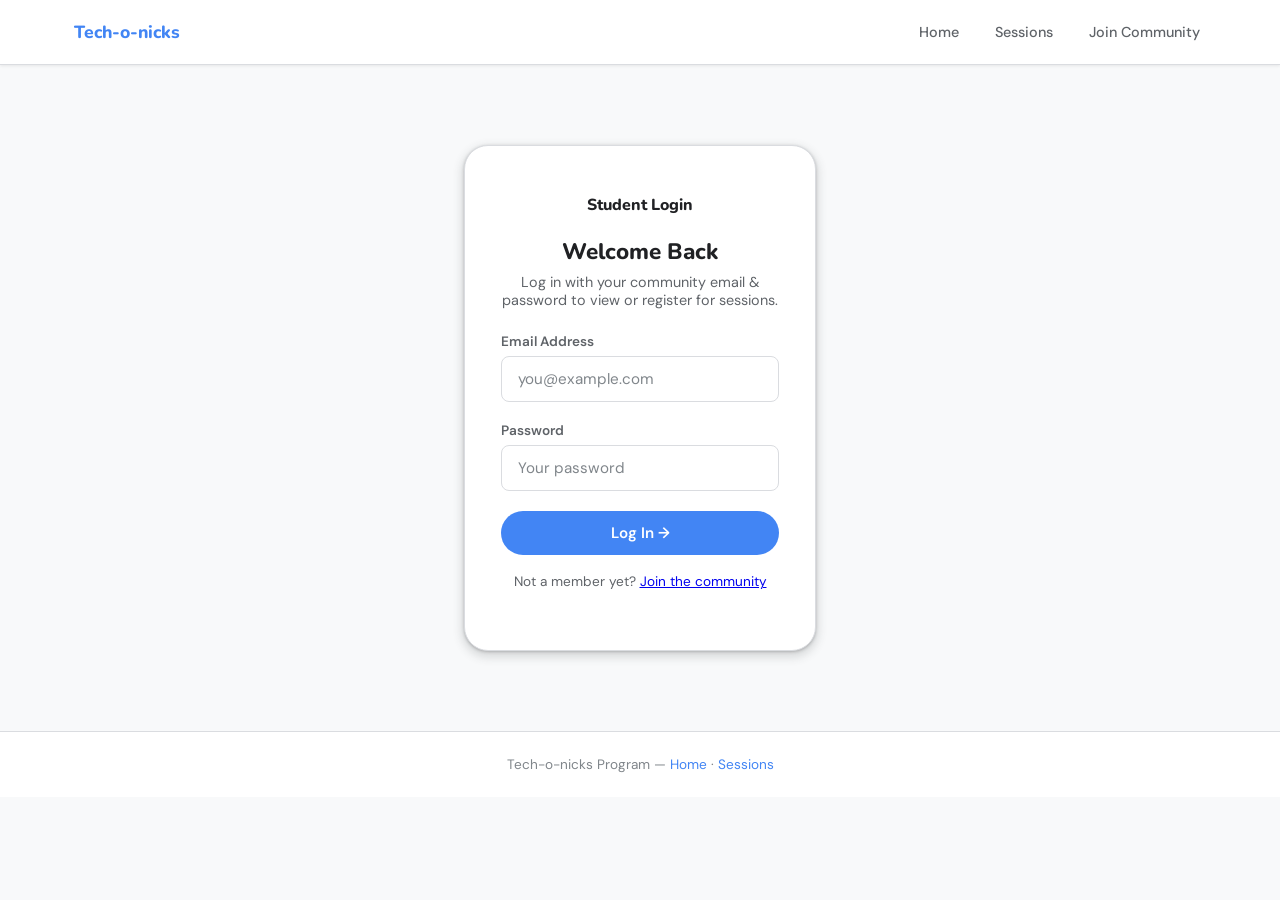
<file: login.html>
<!DOCTYPE html>
<html lang="en">
<head>
  <meta charset="UTF-8">
  <meta name="viewport" content="width=device-width, initial-scale=1.0">
  <title>Log In – Tech-o-nicks Program</title>
  <link rel="stylesheet" href="style.css">
  <script src="config.js"></script>
  <style>
    .login-wrap { max-width: 400px; margin: 80px auto; padding: 0 24px; }
    .login-card { background: white; border: 1px solid var(--border); border-radius: var(--radius-xl); padding: 36px; box-shadow: var(--shadow-md); text-align: center; }
    .login-logo .nav-logo-dots { width: 36px; gap: 5px; margin: 0 auto 12px; }
    .login-logo .nav-logo-dots span { width: 14px; height: 14px; }
    .login-card h2 { font-family: 'Nunito', sans-serif; font-weight: 800; font-size: 1.4rem; margin-bottom: 6px; }
    .login-card > p { color: var(--text-secondary); font-size: 0.9rem; margin-bottom: 24px; }
    .login-card .form-group { text-align: left; }
  </style>
</head>
<body>

<nav class="nav">
  <div class="nav-inner">
    <a href="index.html" class="nav-logo">
      <div class="nav-logo-dots">
        <span class="dot-b"></span><span class="dot-r"></span>
        <span class="dot-y"></span><span class="dot-g"></span>
      </div>
      <span class="nav-logo-text"><span>Tech-o-nicks</span></span>
    </a>
    <button class="nav-toggle" onclick="this.classList.toggle('active'); this.closest('.nav-inner').querySelector('.nav-links').classList.toggle('open')" aria-label="Toggle menu">
      <span class="bar"></span><span class="bar"></span><span class="bar"></span>
    </button>
    <div class="nav-links">
      <a href="index.html" class="nav-link">Home</a>
      <a href="sessions.html" class="nav-link">Sessions</a>
      <a href="join.html" class="nav-link">Join Community</a>
    </div>
  </div>
</nav>

<div class="login-wrap">
  <div class="login-card">
    <div class="login-logo" style="margin-bottom:20px;">
      <div class="nav-logo-dots">
        <span class="dot-b"></span><span class="dot-r"></span>
        <span class="dot-y"></span><span class="dot-g"></span>
      </div>
      <span style="font-family:'Nunito',sans-serif;font-weight:800;font-size:1rem;">Student Login</span>
    </div>
    <h2>Welcome Back</h2>
    <p>Log in with your community email &amp; password to view or register for sessions.</p>
    <div id="login-alert"></div>
    <div class="form-group">
      <label class="form-label">Email Address</label>
      <input class="form-control" type="email" id="s-email" placeholder="you@example.com" onkeydown="if(event.key==='Enter')document.getElementById('s-password').focus()">
    </div>
    <div class="form-group">
      <label class="form-label">Password</label>
      <input class="form-control" type="password" id="s-password" placeholder="Your password" onkeydown="if(event.key==='Enter')login()">
    </div>
    <button class="btn btn-primary" id="login-btn" style="width:100%;justify-content:center;" onclick="login()">Log In →</button>
    <p style="margin-top:18px;font-size:0.85rem;">Not a member yet? <a href="join.html">Join the community</a></p>
  </div>
</div>

<footer>
  <p>Tech-o-nicks Program — <a href="index.html">Home</a> · <a href="sessions.html">Sessions</a></p>
</footer>

<script>
// If already logged in, skip straight to My Sessions.
fetch(`${API_BASE_URL}/api/student/status`, { credentials: 'include' })
  .then(r => r.json())
  .then(d => { if (d.loggedIn) location.href = 'my-sessions.html'; })
  .catch(() => {});

async function login() {
  const btn = document.getElementById('login-btn');
  const alertBox = document.getElementById('login-alert');
  alertBox.innerHTML = '';

  const email = document.getElementById('s-email').value.trim();
  const password = document.getElementById('s-password').value;

  if (!email || !password) {
    alertBox.innerHTML = '<div class="alert alert-error">⚠️ Please enter your email and password.</div>';
    return;
  }

  btn.disabled = true;
  btn.textContent = 'Logging in...';

  try {
    const res = await fetch(`${API_BASE_URL}/api/student/login`, {
      method: 'POST',
      credentials: 'include',
      headers: { 'Content-Type': 'application/json' },
      body: JSON.stringify({ email, password })
    });
    const data = await res.json();
    if (!res.ok) throw new Error(data.error || 'Login failed');
    location.href = 'my-sessions.html';
  } catch (err) {
    alertBox.innerHTML = `<div class="alert alert-error">⚠️ ${err.message}</div>`;
    btn.disabled = false;
    btn.textContent = 'Log In →';
  }
}
</script>
</body>
</html>
</file>
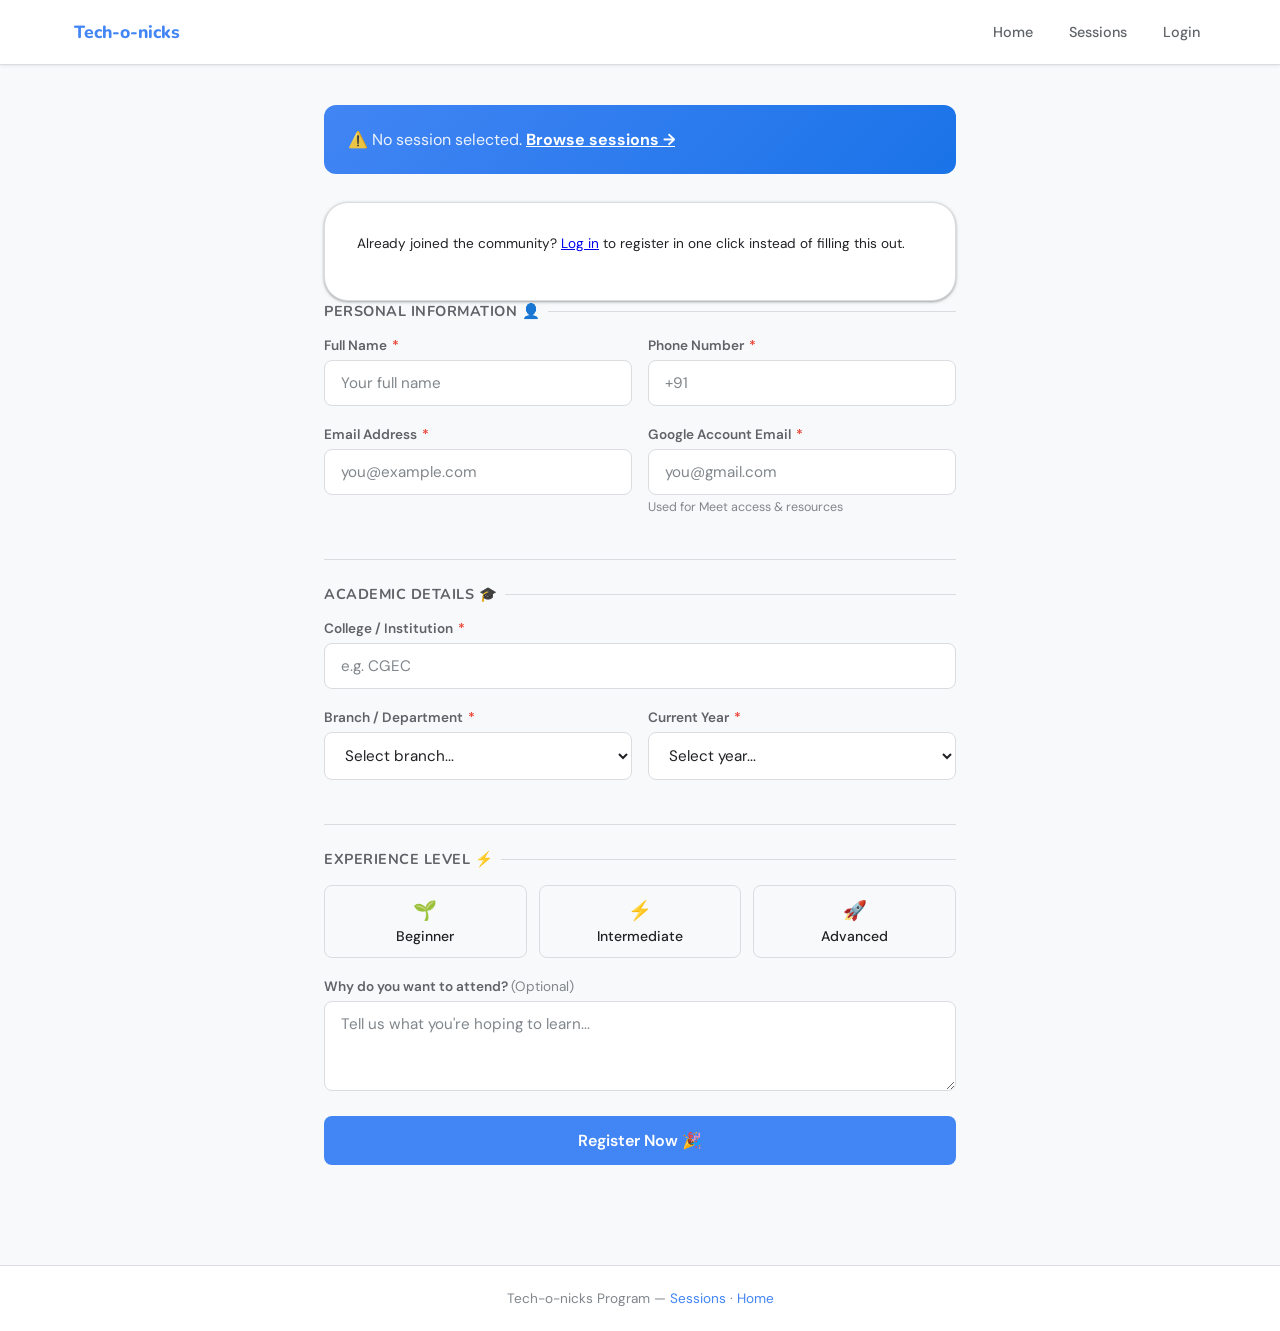
<file: register.html>
<!DOCTYPE html>
<html lang="en">
<head>
  <meta charset="UTF-8">
  <meta name="viewport" content="width=device-width, initial-scale=1.0">
  <title>Register – Tech-o-nicks Program</title>
  <link rel="stylesheet" href="style.css">
  <script src="config.js"></script>
  <style>
    .form-card { background: white; border: 1px solid var(--border); border-radius: var(--radius-xl); padding: 32px; box-shadow: var(--shadow-sm); }
    .divider { height: 1px; background: var(--border); margin: 24px 0; }
    .section-label { font-family: 'Nunito', sans-serif; font-weight: 700; font-size: 0.9rem; color: var(--text-secondary); text-transform: uppercase; letter-spacing: 0.5px; margin-bottom: 16px; display: flex; align-items: center; gap: 8px; }
    .section-label::after { content:''; flex:1; height:1px; background:var(--border); }
    .radio-group { display: flex; gap: 12px; flex-wrap: wrap; }
    .radio-card { flex: 1; min-width: 100px; }
    .radio-card input { display: none; }
    .radio-card label { display: block; padding: 12px 16px; border: 1.5px solid var(--border); border-radius: var(--radius); text-align: center; cursor: pointer; transition: all .2s; font-size: 0.875rem; font-weight: 500; }
    .radio-card label:hover { border-color: var(--google-blue); color: var(--google-blue); }
    .radio-card input:checked + label { background: var(--blue-50); border-color: var(--google-blue); color: var(--google-blue); font-weight: 700; }
    .rc-icon { font-size: 1.2rem; display: block; margin-bottom: 4px; }
  </style>
</head>
<body>

<nav class="nav">
  <div class="nav-inner">
    <a href="index.html" class="nav-logo">
      <div class="nav-logo-dots">
        <span class="dot-b"></span><span class="dot-r"></span>
        <span class="dot-y"></span><span class="dot-g"></span>
      </div>
      <span class="nav-logo-text"><span>Tech-o-nicks</span></span>
    </a>
    <button class="nav-toggle" onclick="this.classList.toggle('active'); this.closest('.nav-inner').querySelector('.nav-links').classList.toggle('open')" aria-label="Toggle menu">
      <span class="bar"></span><span class="bar"></span><span class="bar"></span>
    </button>
    <div class="nav-links">
      <a href="index.html" class="nav-link">Home</a>
      <a href="sessions.html" class="nav-link">Sessions</a>
      <a href="login.html" class="nav-link">Login</a>
    </div>
  </div>
</nav>

<div class="register-layout">
  <div class="session-info-box" id="session-info">
    <div class="spinner" style="border-top-color:white;width:24px;height:24px;margin:0;border-width:2px;"></div>
  </div>

  <div id="quick-register-area" style="display:none;">
    <div class="form-card" style="text-align:center;">
      <div id="quick-alert"></div>
      <p style="color:var(--text-secondary);font-size:0.85rem;margin-bottom:4px;">Logged in as</p>
      <h3 id="quick-name" style="margin-bottom:2px;"></h3>
      <p id="quick-email" style="color:var(--text-secondary);font-size:0.9rem;margin-bottom:20px;"></p>
      <button class="btn btn-primary" id="quick-register-btn" onclick="quickRegister()" style="width:100%;justify-content:center;padding:14px;font-size:1rem;">
        Register with One Click 🎉
      </button>
      <p style="margin-top:14px;font-size:0.8rem;color:var(--text-muted);">Not you? <a href="#" onclick="event.preventDefault();logoutAndShowForm();">Log out</a></p>
    </div>
  </div>

  <div id="form-area">
    <div class="form-card">
      <div id="alert-container"></div>
      <p style="font-size:0.85rem;margin-bottom:16px;">Already joined the community? <a href="login.html">Log in</a> to register in one click instead of filling this out.</p> 
    </div> 

      <div class="section-label">Personal Information 👤</div>
      <div class="form-row">
        <div class="form-group">
          <label class="form-label">Full Name <span class="req">*</span></label>
          <input class="form-control" type="text" id="fullName" placeholder="Your full name">
        </div>
        <div class="form-group">
          <label class="form-label">Phone Number <span class="req">*</span></label>
          <input class="form-control" type="tel" id="phone" placeholder="+91 ">
        </div>
      </div>
      <div class="form-row">
        <div class="form-group">
          <label class="form-label">Email Address <span class="req">*</span></label>
          <input class="form-control" type="email" id="email" placeholder="you@example.com">
        </div>
        <div class="form-group">
          <label class="form-label">Google Account Email <span class="req">*</span></label>
          <input class="form-control" type="email" id="googleAccountEmail" placeholder="you@gmail.com">
          <div class="form-hint">Used for Meet access & resources</div>
        </div>
      </div>

      <div class="divider"></div>
      <div class="section-label">Academic Details 🎓</div>

      <div class="form-group">
        <label class="form-label">College / Institution <span class="req">*</span></label>
        <input class="form-control" type="text" id="college" placeholder="e.g. CGEC">
      </div>
      <div class="form-row">
        <div class="form-group">
          <label class="form-label">Branch / Department <span class="req">*</span></label>
          <select class="form-control" id="branch">
            <option value="">Select branch...</option>
            <option>Computer Science & Engineering</option>
            <option>Electronics & Communication</option>
            <option>Electrical Engineering</option>
            <option>Mechanical Engineering</option>
            <option>Civil Engineering</option>
            <option>Other</option>
          </select>
        </div>
        <div class="form-group">
          <label class="form-label">Current Year <span class="req">*</span></label>
          <select class="form-control" id="year">
            <option value="">Select year...</option>
            <option>1st Year</option>
            <option>2nd Year</option>
            <option>3rd Year</option>
            <option>4th Year</option>
            <option>5th Year</option>
            <option>Postgraduate</option>
            <option>Alumni</option>
          </select>
        </div>
      </div>

      <div class="divider"></div>
      <div class="section-label">Experience Level ⚡</div>

      <div class="form-group">
        <div class="radio-group">
          <div class="radio-card">
            <input type="radio" name="experience" id="exp-beginner" value="beginner">
            <label for="exp-beginner"><span class="rc-icon">🌱</span>Beginner</label>
          </div>
          <div class="radio-card">
            <input type="radio" name="experience" id="exp-intermediate" value="intermediate">
            <label for="exp-intermediate"><span class="rc-icon">⚡</span>Intermediate</label>
          </div>
          <div class="radio-card">
            <input type="radio" name="experience" id="exp-advanced" value="advanced">
            <label for="exp-advanced"><span class="rc-icon">🚀</span>Advanced</label>
          </div>
        </div>
      </div>

      <div class="form-group">
        <label class="form-label">Why do you want to attend? <span style="color:var(--text-muted);font-weight:400;">(Optional)</span></label>
        <textarea class="form-control" id="motivation" placeholder="Tell us what you're hoping to learn..." rows="3"></textarea>
      </div>

      <button class="btn btn-primary" onclick="submitRegistration()" id="submit-btn" style="width:100%;justify-content:center;padding:14px;font-size:1rem;border-radius:var(--radius);">
        Register Now 🎉
      </button>
    </div>
  </div>

  <div id="success-screen" style="display:none;">
    <div class="form-card success-screen">
      <div class="success-icon">✅</div>
      <h2>You're Registered!</h2>
      <p id="success-msg">Your registration has been confirmed.</p>
      <div style="display:flex;gap:12px;justify-content:center;flex-wrap:wrap;">
        <a href="/sessions" class="btn btn-primary">Browse More Sessions</a>
        <a href="/" class="btn btn-secondary">Back to Home</a>
      </div>
    </div>
  </div>
</div>

<footer>
  <p>Tech-o-nicks Program — <a href="sessions.html">Sessions</a> · <a href="index.html">Home</a></p>
</footer>

<script>
const params = new URLSearchParams(location.search);
const sessionId = params.get('session');

// If the student is already logged in, offer one-click registration
// using their saved community profile instead of the full form.
fetch(`${API_BASE_URL}/api/student/status`, { credentials: 'include' })
  .then(r => r.json())
  .then(d => {
    if (d.loggedIn) {
      document.getElementById('form-area').style.display = 'none';
      document.getElementById('quick-register-area').style.display = 'block';
      document.getElementById('quick-name').textContent = d.member.fullName;
      document.getElementById('quick-email').textContent = d.member.email;
    }
  })
  .catch(() => {});

async function quickRegister() {
  const btn = document.getElementById('quick-register-btn');
  const alertBox = document.getElementById('quick-alert');
  alertBox.innerHTML = '';

  if (!sessionId) {
    alertBox.innerHTML = '<div class="alert alert-error">⚠️ No session selected.</div>';
    return;
  }

  btn.disabled = true;
  btn.textContent = 'Registering...';

  try {
    const res = await fetch(`${API_BASE_URL}/api/student/register`, {
      method: 'POST',
      credentials: 'include',
      headers: { 'Content-Type': 'application/json' },
      body: JSON.stringify({ sessionId })
    });
    const result = await res.json();
    if (!res.ok) throw new Error(result.error || 'Registration failed');
    document.getElementById('quick-register-area').style.display = 'none';
    document.getElementById('session-info').style.display = 'none';
    document.getElementById('success-msg').textContent = `You've successfully registered.`;
    document.getElementById('success-screen').style.display = 'block';
  } catch (err) {
    alertBox.innerHTML = `<div class="alert alert-error">⚠️ ${err.message}</div>`;
    btn.disabled = false;
    btn.textContent = 'Register with One Click 🎉';
  }
}

async function logoutAndShowForm() {
  await fetch(`${API_BASE_URL}/api/student/logout`, { method: 'POST', credentials: 'include' });
  document.getElementById('quick-register-area').style.display = 'none';
  document.getElementById('form-area').style.display = 'block';
}

if (!sessionId) {
  document.getElementById('session-info').innerHTML =
    `<p style="color:rgba(255,255,255,.9)">
      ⚠️ No session selected.
      <a href="/sessions" style="color:white;font-weight:700;">
        Browse sessions →
      </a>
    </p>`;
} else {

  fetch(`${API_BASE_URL}/api/sessions/${sessionId}`)
    .then(r => r.json())
    .then(s => {

      if (s.error) throw new Error(s.error);

      const date = new Date(s.date).toLocaleDateString(
        'en-IN',
        {
          weekday:'long',
          day:'numeric',
          month:'long',
          year:'numeric'
        }
      );

      document.getElementById('session-info').innerHTML = `
        <h2>📌 ${s.title}</h2>

        <div class="meta">
          <span>👤 ${s.speaker}</span>
          <span>📅 ${date} · ${s.time}</span>
          <span>📍 ${s.venue}</span>
          <span>⏱️ ${s.duration} min</span>
        </div>
      `;

    }).catch(() => {

      document.getElementById('session-info').innerHTML =
        `<p style="color:rgba(255,255,255,.9)">
          <a href="/sessions" style="color:white;font-weight:700;">
            Browse sessions →
          </a>
        </p>`;

    });
}

function showAlert(msg, type = 'error') {
  const c = document.getElementById('alert-container');
  c.innerHTML = `<div class="alert alert-${type}"><span>${type === 'error' ? '⚠️' : '✅'}</span> ${msg}</div>`;
  c.scrollIntoView({ behavior: 'smooth', block: 'start' });
}

async function submitRegistration() {
  const btn = document.getElementById('submit-btn');
  const experience = document.querySelector('input[name="experience"]:checked')?.value;
  const data = {
    sessionId,
    fullName: document.getElementById('fullName').value.trim(),
    email: document.getElementById('email').value.trim(),
    phone: document.getElementById('phone').value.trim(),
    college: document.getElementById('college').value.trim(),
    branch: document.getElementById('branch').value,
    year: document.getElementById('year').value,
    googleAccountEmail: document.getElementById('googleAccountEmail').value.trim(),
    experience,
    motivation: document.getElementById('motivation').value.trim(),
  };

  if (!data.fullName)        return showAlert('Please enter your full name.');
  if (!data.email || !data.email.includes('@')) return showAlert('Please enter a valid email.');
  if (!data.phone)           return showAlert('Please enter your phone number.');
  if (!data.college)         return showAlert('Please enter your college name.');
  if (!data.branch)          return showAlert('Please select your branch.');
  if (!data.year)            return showAlert('Please select your current year.');
  if (!data.googleAccountEmail || !data.googleAccountEmail.includes('@')) return showAlert('Please enter your Google account email.');
  if (!experience)           return showAlert('Please select your experience level.');

  btn.disabled = true;
  btn.textContent = 'Registering...';

  try {
    const res = await fetch(`${API_BASE_URL}/api/register`, {
      method: 'POST',
      headers: { 'Content-Type': 'application/json' },
      body: JSON.stringify(data)
    });
    const result = await res.json();
    if (!res.ok) throw new Error(result.error || 'Registration failed');
    document.getElementById('form-area').style.display = 'none';
    document.getElementById('session-info').style.display = 'none';
    document.getElementById('success-msg').textContent = `You've successfully registered. Confirmation sent to ${data.email}.`;
    document.getElementById('success-screen').style.display = 'block';
  } catch (err) {
    showAlert(err.message);
    btn.disabled = false;
    btn.textContent = 'Register Now 🎉';
  }
}
</script>
</body>
</html>
</file>
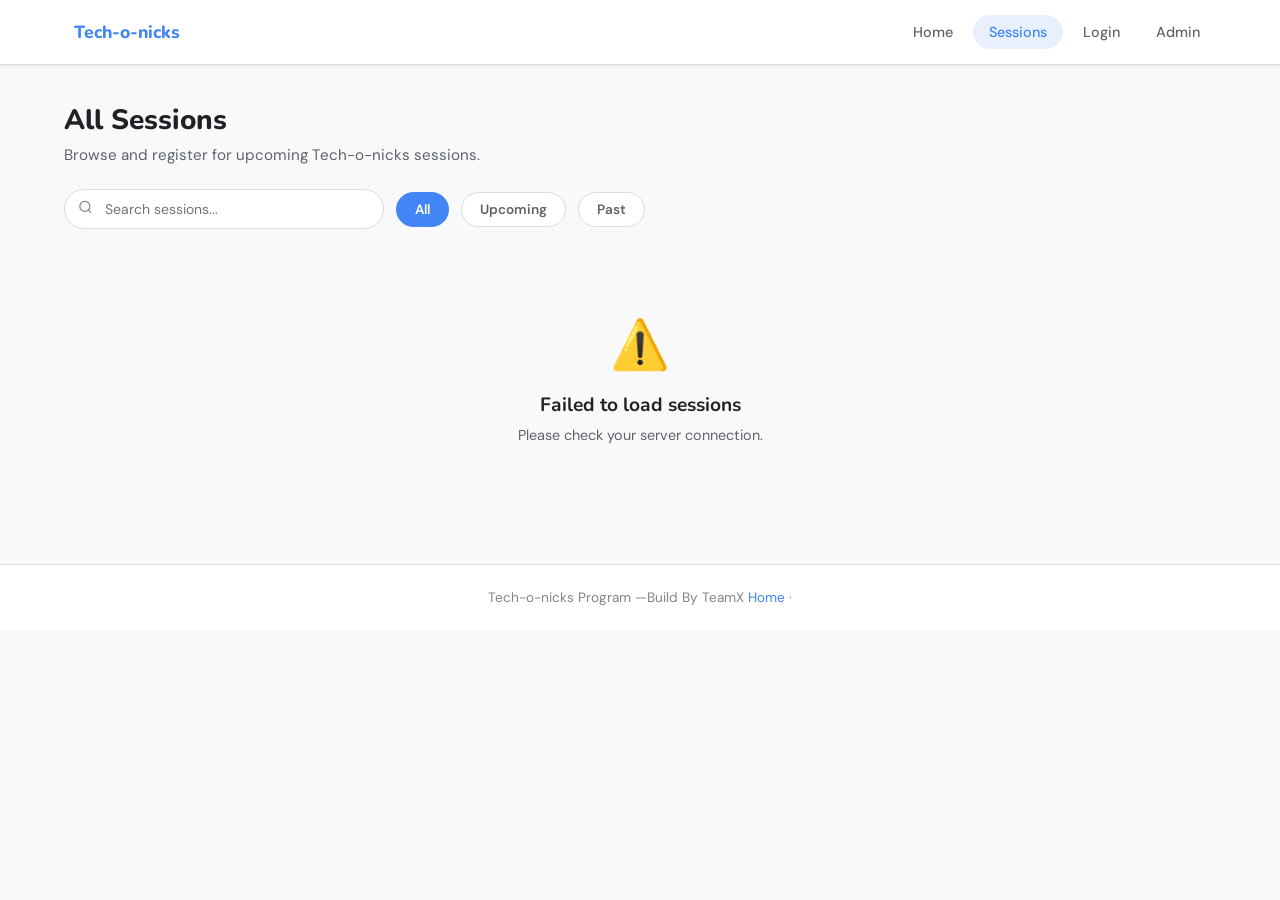
<file: sessions.html>
<!DOCTYPE html>
<html lang="en">
<head>
  <meta charset="UTF-8">
  <meta name="viewport" content="width=device-width, initial-scale=1.0">
  <title>Sessions – Tech-o-nicks Program</title>
  <link rel="stylesheet" href="style.css">
  <script src="config.js"></script>
  <style>
    .filter-bar { display: flex; align-items: center; gap: 12px; flex-wrap: wrap; margin-bottom: 24px; }
    .filter-btn { padding: 8px 18px; border-radius: 20px; border: 1.5px solid var(--border); background: white; font-size: 0.85rem; font-weight: 600; color: var(--text-secondary); cursor: pointer; transition: all .2s; font-family: inherit; }
    .filter-btn.active { background: var(--google-blue); color: white; border-color: var(--google-blue); }
    .filter-btn:hover:not(.active) { border-color: var(--google-blue); color: var(--google-blue); }
    .search-box { flex: 1; min-width: 200px; max-width: 320px; position: relative; }
    .search-box input { width: 100%; padding: 10px 16px 10px 40px; border-radius: 24px; border: 1.5px solid var(--border); font-size: 0.875rem; outline: none; font-family: inherit; transition: border .2s; }
    .search-box input:focus { border-color: var(--google-blue); }
    .search-icon { position: absolute; left: 14px; top: 50%; transform: translateY(-50%); color: var(--text-muted); }
  </style>
</head>
<body>

<nav class="nav">
  <div class="nav-inner">
    <a href="index.html" class="nav-logo">
      <div class="nav-logo-dots">
        <span class="dot-b"></span><span class="dot-r"></span>
        <span class="dot-y"></span><span class="dot-g"></span>
      </div>
      <span class="nav-logo-text"><span>Tech-o-nicks</span></span>
    </a>
    <button class="nav-toggle" onclick="this.classList.toggle('active'); this.closest('.nav-inner').querySelector('.nav-links').classList.toggle('open')" aria-label="Toggle menu">
      <span class="bar"></span><span class="bar"></span><span class="bar"></span>
    </button>
    <div class="nav-links">
      <a href="index.html" class="nav-link">Home</a>
      <a href="sessions.html" class="nav-link active">Sessions</a>
      <a href="login.html" class="nav-link">Login</a>
      <a href="admin.html" class="nav-link">Admin</a>
    </div>
  </div>
</nav>

<div class="container">
  <div class="page-header">
    <h1>All Sessions</h1>
    <p>Browse and register for upcoming Tech-o-nicks sessions.</p>
  </div>

  <div class="filter-bar">
    <div class="search-box">
      <span class="search-icon">
        <svg width="15" height="15" viewBox="0 0 24 24" fill="none" stroke="currentColor" stroke-width="2"><circle cx="11" cy="11" r="8"/><path d="m21 21-4.35-4.35"/></svg>
      </span>
      <input type="text" id="search" placeholder="Search sessions..." oninput="renderSessions()">
    </div>
    <button class="filter-btn active" onclick="setFilter('all', this)">All</button>
    <button class="filter-btn" onclick="setFilter('upcoming', this)">Upcoming</button>
    <button class="filter-btn" onclick="setFilter('past', this)">Past</button>
  </div>

  <div class="sessions-grid" id="sessions-grid">
    <div class="spinner" style="grid-column:1/-1;"></div>
  </div>
</div>

<footer>
  <p>Tech-o-nicks Program —Build By TeamX <a href="index.html">Home</a> · </a></p>
</footer>

<script>
let allSessions = [];
let currentFilter = 'all';

// Combines s.date (ISO string) and s.time ("HH:MM") into a proper Date object
function getSessionDateTime(s) {
  const datePart = s.date.substring(0, 10); // "2026-05-31"
  return new Date(`${datePart}T${s.time}:00`); // "2026-05-31T17:00:00"
}

fetch(`${API_BASE_URL}/api/sessions`)
  .then(r => r.json())
  .then(async sessions => {
    allSessions = await Promise.all(sessions.map(async s => {
      const detail = await fetch(`${API_BASE_URL}/api/sessions/${s._id}`).then(r => r.json()).catch(() => s);
      return { ...s, registrationCount: detail.registrationCount || 0 };
    }));
    const now = new Date();
    allSessions.sort((a, b) => {
      const aUp = getSessionDateTime(a) >= now;
      const bUp = getSessionDateTime(b) >= now;
      if (aUp && !bUp) return -1;   // upcoming before past
      if (!aUp && bUp) return 1;
      if (aUp && bUp) return getSessionDateTime(a) - getSessionDateTime(b);  // upcoming: soonest first
      return getSessionDateTime(b) - getSessionDateTime(a);  // past: most recent first
    });
    renderSessions();
  }).catch(() => {
    document.getElementById('sessions-grid').innerHTML = `<div class="empty" style="grid-column:1/-1"><div class="empty-icon">⚠️</div><h3>Failed to load sessions</h3><p>Please check your server connection.</p></div>`;
  });

function setFilter(f, btn) {
  currentFilter = f;
  document.querySelectorAll('.filter-btn').forEach(b => b.classList.remove('active'));
  btn.classList.add('active');
  renderSessions();
}

function renderSessions() {
  const q = document.getElementById('search').value.toLowerCase();
  const now = new Date();
  const filtered = allSessions.filter(s => {
    const matchSearch = !q || s.title.toLowerCase().includes(q) || s.description.toLowerCase().includes(q) || s.speaker.toLowerCase().includes(q) || (s.tags||[]).some(t => t.toLowerCase().includes(q));
    const sessionDT = getSessionDateTime(s);
    const matchFilter = currentFilter === 'all' || (currentFilter === 'upcoming' && sessionDT >= now) || (currentFilter === 'past' && sessionDT < now);
    return matchSearch && matchFilter;
  });

  const grid = document.getElementById('sessions-grid');
  if (!filtered.length) {
    grid.innerHTML = `<div class="empty" style="grid-column:1/-1"><div class="empty-icon">📭</div><h3>No sessions found</h3><p>Try adjusting your filters.</p></div>`;
    return;
  }
  grid.innerHTML = filtered.map(s => {
    const sessionDT = getSessionDateTime(s);
    const isPast = sessionDT < now;
    const dateStr = new Date(s.date).toLocaleDateString('en-IN', { day:'numeric', month:'short', year:'numeric' })
      + (s.endDate ? ` – ${new Date(s.endDate).toLocaleDateString('en-IN', { day:'numeric', month:'short', year:'numeric' })}` : '');
    const tags = (s.tags||[]).map(t => `<span class="tag">${t}</span>`).join('');
    const pct = Math.min(100, (s.registrationCount||0) / s.maxCapacity * 100);
    const fillClass = pct >= 90 ? 'danger' : pct >= 70 ? 'warning' : '';
    const isFull = (s.registrationCount||0) >= s.maxCapacity;
    return `
      <div class="session-card" style="${isPast ? 'opacity:.7;' : ''}">
        ${s.image ? `<img class="session-card-image" src="${s.image}" alt="${s.title}">` : ''}
        <div class="session-card-header">
          <div style="display:flex;justify-content:space-between;align-items:flex-start;margin-bottom:8px;">
            <div class="session-tags">${tags || '<span class="tag">General</span>'}</div>
            ${isPast ? '<span class="badge badge-inactive">Past</span>' : isFull ? '<span class="badge badge-full">Full</span>' : '<span class="badge badge-active">Open</span>'}
          </div>
          <h3>${s.title}</h3>
          <p>${s.description.substring(0,120)}${s.description.length > 120 ? '...' : ''}</p>
        </div>
        <div class="session-card-body">
          <div class="session-meta">
            <div class="meta-item"><span class="meta-icon">👤</span>${s.speaker}</div>
            <div class="meta-item"><span class="meta-icon">📅</span>${dateStr} at ${s.time}</div>
            <div class="meta-item"><span class="meta-icon">⏱️</span>${s.duration} minutes</div>
            <div class="meta-item"><span class="meta-icon">📍</span>${s.venue}</div>
            ${s.meetLink ? `<div class="meta-item"><span class="meta-icon">🔗</span><a href="${s.meetLink}" target="_blank" style="color:var(--google-blue)">Join Online</a></div>` : ''}
          </div>
        </div>
        <div class="session-card-footer">
          <div>
            <div class="capacity-bar"><div class="capacity-fill ${fillClass}" style="width:${pct}%"></div></div>
            <div class="capacity-text">${s.registrationCount||0} / ${s.maxCapacity} registered</div>
          </div>
          ${!isPast && !isFull
            ? `<a href="/register?session=${s._id}" class="btn btn-primary btn-sm">Register →</a>`
            : isPast
              ? `<span style="font-size:.8rem;color:var(--text-muted)">Session ended</span>`
              : `<span class="btn btn-sm" style="background:var(--surface-3);color:var(--text-muted);cursor:default;">Full</span>`}
        </div>
      </div>`;
  }).join('');
}
</script>
</body>
</html>
</file>
<file: style.css>
@import url('https://fonts.googleapis.com/css2?family=Nunito:wght@300;400;500;600;700;800;900&family=DM+Sans:wght@300;400;500;600;700&display=swap');

*, *::before, *::after { box-sizing: border-box; margin: 0; padding: 0; }

:root {
  --google-blue: #4285F4;
  --google-red: #EA4335;
  --google-yellow: #FBBC04;
  --google-green: #34A853;
  --blue-50: #E8F0FE;
  --blue-100: #C5D8FB;
  --blue-600: #1A73E8;
  --blue-700: #1557B0;
  --surface: #FFFFFF;
  --surface-2: #F8F9FA;
  --surface-3: #F1F3F4;
  --border: #DADCE0;
  --text-primary: #202124;
  --text-secondary: #5F6368;
  --text-muted: #80868B;
  --shadow-sm: 0 1px 2px rgba(60,64,67,.3), 0 1px 3px 1px rgba(60,64,67,.15);
  --shadow-md: 0 1px 3px rgba(60,64,67,.3), 0 4px 8px 3px rgba(60,64,67,.15);
  --radius: 8px;
  --radius-lg: 12px;
  --radius-xl: 24px;
}

html { scroll-behavior: smooth; }
body { font-family: 'DM Sans', sans-serif; color: var(--text-primary); background: var(--surface-2); min-height: 100vh; }

/* ── NAV ── */
.nav { background: white; border-bottom: 1px solid var(--border); position: sticky; top: 0; z-index: 100; box-shadow: 0 1px 3px rgba(0,0,0,.08); }
.nav-inner { max-width: 1200px; margin: 0 auto; display: flex; align-items: center; justify-content: space-between; padding: 0 24px; height: 64px; }
.nav-logo { display: flex; align-items: center; gap: 10px; text-decoration: none; }
.dot-b { background: var(--google-blue); }
.dot-r { background: var(--google-red); }
.dot-y { background: var(--google-yellow); }
.dot-g { background: var(--google-green); }
.nav-logo-text { font-family: 'Nunito', sans-serif; font-weight: 800; font-size: 1.1rem; color: var(--text-primary); }
.nav-logo-text span { color: var(--google-blue); }
.nav-links { display: flex; align-items: center; gap: 4px; }
#admin-nav:not(.authed) { display: none; }
.nav-link { text-decoration: none; color: var(--text-secondary); font-weight: 500; font-size: 0.9rem; padding: 8px 16px; border-radius: 20px; transition: all .2s; }
.nav-link:hover { background: var(--surface-3); color: var(--text-primary); }
.nav-link.active { background: var(--blue-50); color: var(--google-blue); }

.nav-toggle { display: none; flex-direction: column; justify-content: center; gap: 5px; width: 40px; height: 40px; background: none; border: none; cursor: pointer; padding: 8px; border-radius: 8px; }
.nav-toggle:hover { background: var(--surface-3); }
.nav-toggle .bar { display: block; width: 22px; height: 2px; background: var(--text-primary); border-radius: 2px; transition: transform .2s ease, opacity .2s ease; }
.nav-toggle.active .bar:nth-child(1) { transform: translateY(7px) rotate(45deg); }
.nav-toggle.active .bar:nth-child(2) { opacity: 0; }
.nav-toggle.active .bar:nth-child(3) { transform: translateY(-7px) rotate(-45deg); }

@media (max-width: 1024px) {
  .nav-toggle { display: flex; }
  .nav-inner { position: relative; }
  .nav-links {
    display: none;
    position: absolute;
    top: 100%;
    left: 0;
    right: 0;
    flex-direction: column;
    align-items: stretch;
    gap: 4px;
    background: var(--surface);
    border-bottom: 1px solid var(--border);
    box-shadow: var(--shadow-md);
    padding: 12px 20px 20px;
  }
  .nav-links.open { display: flex; }
  .nav-link { padding: 12px 16px; }
  .nav-links .btn { width: 100%; text-align: center; }
}

/* ── HERO ── */
.hero { background: white; border-bottom: 1px solid var(--border); padding: 25px 24px; text-align: center; position: relative; overflow: hidden; }
.hero::before { content: ''; position: absolute; inset: 0; background: radial-gradient(ellipse 80% 60% at 50% -10%, rgba(66,133,244,.08) 0%, transparent 70%); pointer-events: none; }
.hero-badge { display: inline-flex; align-items: center; gap: 8px; background: var(--blue-50); border: 1px solid var(--blue-100); color: var(--google-blue); padding: 6px 16px; border-radius: 20px; font-size: 0.8rem; font-weight: 600; letter-spacing: 0.5px; text-transform: uppercase; margin-bottom: 24px; }
.hero-badge::before { content: ''; width: 6px; height: 6px; border-radius: 50%; background: var(--google-green); display: block; animation: pulse 2s infinite; }
.tech-title {
    display: inline-block;
    padding: 20px 35px;
    border-radius: 10px;

    background: linear-gradient(
        90deg,
        #3182f6,
        #14f904
    );

    background-size: 200% 100%;

    color: white;
    font-size: 40px;
    font-weight: 700;
}


@keyframes pulse { 0%,100% { opacity:1; transform:scale(1); } 50% { opacity:.5; transform:scale(1.3); } }
.hero h1 { font-family: 'Nunito', sans-serif; font-size: clamp(2rem, 5vw, 3.5rem); font-weight: 800; line-height: 1.15; color: var(--text-primary); margin-bottom: 20px; max-width: 700px; margin-left: auto; margin-right: auto; }
.hero h1 .g  { color: var(--google-blue); }
.hero h1 .o1 { color: var(--google-red); }
.hero h1 .o2 { color: var(--google-yellow); }
.hero h1 .g2 { color: var(--google-blue); }
.hero h1 .l  { color: var(--google-green); }
.hero h1 .e  { color: var(--google-red); }
.hero p { font-size: 1.1rem; color: var(--text-secondary); max-width: 560px; margin: 0 auto 36px; line-height: 1.7; }
.hero-actions { display: flex; gap: 12px; justify-content: center; flex-wrap: wrap; }

/* ── BUTTONS ── */
.btn { display: inline-flex; align-items: center; gap: 8px; padding: 12px 28px; border-radius: 24px; font-size: 0.95rem; font-weight: 600; cursor: pointer; border: none; text-decoration: none; transition: all .2s; font-family: inherit; }
.btn-primary { background: var(--google-blue); color: white; }
.btn-primary:hover { background: var(--blue-600); box-shadow: var(--shadow-md); transform: translateY(-1px); }
.btn-secondary { background: white; color: var(--google-blue); border: 1px solid var(--border); }
.btn-secondary:hover { background: var(--blue-50); border-color: var(--google-blue); transform: translateY(-1px); }
.btn-danger { background: var(--google-red); color: white; }
.btn-danger:hover { opacity: .9; }
.btn-sm { padding: 8px 18px; font-size: 0.85rem; border-radius: 18px; }

/* ── STATS ── */
.stats-row { display: grid; grid-template-columns: repeat(auto-fit, minmax(160px, 1fr)); gap: 16px; margin-bottom: 32px; }
.stat-card { background: white; border: 1px solid var(--border); border-radius: var(--radius-lg); padding: 20px 24px; display: flex; align-items: center; gap: 16px; }
.stat-icon { width: 48px; height: 48px; border-radius: 12px; display: grid; place-items: center; font-size: 1.3rem; flex-shrink: 0; }
.stat-icon.blue   { background: var(--blue-50); }
.stat-icon.green  { background: #E6F4EA; }
.stat-icon.red    { background: #FCE8E6; }
.stat-icon.yellow { background: #FEF7E0; }
.stat-value { font-family: 'Nunito', sans-serif; font-size: 1.8rem; font-weight: 800; color: var(--text-primary); line-height: 1; }
.stat-label { font-size: 0.8rem; color: var(--text-secondary); margin-top: 2px; }

/* ── FORMS ── */
.form-group { margin-bottom: 20px; }
.form-label { display: block; font-size: 0.85rem; font-weight: 600; color: var(--text-secondary); margin-bottom: 6px; }
.form-label .req { color: var(--google-red); margin-left: 2px; }
.form-control { width: 100%; padding: 12px 16px; border: 1.5px solid var(--border); border-radius: var(--radius); font-size: 0.95rem; font-family: inherit; color: var(--text-primary); background: white; transition: all .2s; outline: none; }
.form-control:focus { border-color: var(--google-blue); box-shadow: 0 0 0 3px rgba(66,133,244,.12); }
.form-control::placeholder { color: var(--text-muted); }
select.form-control { cursor: pointer; }
textarea.form-control { resize: vertical; min-height: 90px; }
.form-hint { font-size: 0.78rem; color: var(--text-muted); margin-top: 4px; }
.form-row { display: grid; grid-template-columns: 1fr 1fr; gap: 16px; }
@media (max-width: 600px) { .form-row { grid-template-columns: 1fr; } }

/* ── SESSION CARDS ── */
.session-card { background: white; border: 1px solid var(--border); border-radius: var(--radius-lg); overflow: hidden; box-shadow: var(--shadow-sm); transition: all .2s; display: flex; flex-direction: column; }
.session-card-image { width: 100%; height: 160px; object-fit: cover; display: block; background: var(--surface-2); }
.session-card:hover { box-shadow: var(--shadow-md); transform: translateY(-2px); }
.session-card-header { padding: 20px 20px 12px; border-bottom: 1px solid var(--border); }
.session-tags { display: flex; flex-wrap: wrap; gap: 6px; margin-bottom: 12px; }
.tag { background: var(--blue-50); color: var(--google-blue); padding: 3px 10px; border-radius: 12px; font-size: 0.75rem; font-weight: 600; }
.session-card h3 { font-family: 'Nunito', sans-serif; font-size: 1.05rem; font-weight: 700; color: var(--text-primary); margin-bottom: 6px; }
.session-card p { font-size: 0.875rem; color: var(--text-secondary); line-height: 1.5; }
.session-card-body { padding: 16px 20px; flex: 1; }
.session-meta { display: flex; flex-direction: column; gap: 8px; }
.meta-item { display: flex; align-items: center; gap: 8px; font-size: 0.85rem; color: var(--text-secondary); }
.meta-icon { width: 18px; text-align: center; }
.session-card-footer { padding: 16px 20px; border-top: 1px solid var(--border); display: flex; align-items: center; justify-content: space-between; }
.capacity-bar { width: 80px; height: 4px; background: var(--surface-3); border-radius: 2px; overflow: hidden; }
.capacity-fill { height: 100%; background: var(--google-green); border-radius: 2px; transition: width .4s; }
.capacity-fill.warning { background: var(--google-yellow); }
.capacity-fill.danger  { background: var(--google-red); }
.capacity-text { font-size: 0.78rem; color: var(--text-muted); margin-top: 2px; }

/* ── BADGES ── */
.badge { display: inline-block; padding: 3px 10px; border-radius: 12px; font-size: 0.75rem; font-weight: 600; }
.badge-active   { background: #E6F4EA; color: #1E7E34; }
.badge-inactive { background: var(--surface-3); color: var(--text-muted); }
.badge-full     { background: #FCE8E6; color: var(--google-red); }

/* ── TABLE ── */
.table-wrap { overflow-x: auto; border-radius: var(--radius); border: 1px solid var(--border); }
table { width: 100%; border-collapse: collapse; font-size: 0.875rem; }
th { background: var(--surface-2); color: var(--text-secondary); font-weight: 600; padding: 12px 16px; text-align: left; border-bottom: 1px solid var(--border); white-space: nowrap; }
td { padding: 12px 16px; border-bottom: 1px solid var(--border); color: var(--text-primary); }
tr:last-child td { border-bottom: none; }
tr:hover td { background: var(--surface-2); }

/* ── MODAL ── */
.modal-overlay { position: fixed; inset: 0; background: rgba(32,33,36,.6); z-index: 1000; display: flex; align-items: center; justify-content: center; padding: 16px; opacity: 0; pointer-events: none; transition: opacity .2s; }
.modal-overlay.open { opacity: 1; pointer-events: all; }
.modal { background: white; border-radius: var(--radius-xl); max-width: 600px; width: 100%; max-height: 90vh; overflow-y: auto; box-shadow: 0 24px 60px rgba(0,0,0,.2); transform: translateY(20px); transition: transform .2s; }
.modal-overlay.open .modal { transform: translateY(0); }
.modal-header { padding: 24px 28px 0; display: flex; align-items: center; justify-content: space-between; margin-bottom: 20px; }
.modal-header h2 { font-family: 'Nunito', sans-serif; font-size: 1.2rem; font-weight: 800; }
.modal-body { padding: 0 28px 28px; }
.modal-close { background: none; border: none; cursor: pointer; color: var(--text-secondary); font-size: 1.2rem; width: 32px; height: 32px; display: grid; place-items: center; border-radius: 50%; transition: background .2s; }
.modal-close:hover { background: var(--surface-3); }

/* ── ALERTS ── */
.alert { padding: 14px 18px; border-radius: var(--radius); margin-bottom: 16px; font-size: 0.9rem; display: flex; align-items: flex-start; gap: 10px; }
.alert-success { background: #E6F4EA; color: #1E7E34; border: 1px solid #A8D5B5; }
.alert-error   { background: #FCE8E6; color: #C62828; border: 1px solid #F5A19B; }
.alert-info    { background: var(--blue-50); color: var(--blue-700); border: 1px solid var(--blue-100); }

/* ── LAYOUT ── */
.container { max-width: 1200px; margin: 0 auto; padding: 0 24px; }
.page-header { padding: 36px 0 24px; }
.page-header h1 { font-family: 'Nunito', sans-serif; font-size: 1.75rem; font-weight: 800; margin-bottom: 6px; }
.page-header p { color: var(--text-secondary); font-size: 0.95rem; }
.sessions-grid { display: grid; grid-template-columns: repeat(auto-fill, minmax(300px, 1fr)); gap: 20px; margin-bottom: 40px; }

/* ── EMPTY STATE ── */
.empty { text-align: center; padding: 60px 20px; }
.empty-icon { font-size: 3rem; margin-bottom: 16px; }
.empty h3 { font-family: 'Nunito', sans-serif; font-weight: 700; font-size: 1.2rem; margin-bottom: 8px; }
.empty p { color: var(--text-secondary); font-size: 0.9rem; }

/* ── SPINNER ── */
.spinner { width: 36px; height: 36px; border: 3px solid var(--border); border-top-color: var(--google-blue); border-radius: 50%; animation: spin .7s linear infinite; margin: 40px auto; }
@keyframes spin { to { transform: rotate(360deg); } }

/* ── ADMIN SIDEBAR ── */
.admin-layout { display: flex; min-height: calc(100vh - 64px); }
.sidebar { width: 240px; background: white; border-right: 1px solid var(--border); padding: 24px 16px; flex-shrink: 0; }
.sidebar-item { display: flex; align-items: center; gap: 10px; padding: 10px 14px; border-radius: var(--radius); color: var(--text-secondary); font-size: 0.9rem; font-weight: 500; cursor: pointer; transition: all .15s; margin-bottom: 2px; text-decoration: none; }
.sidebar-item:hover { background: var(--surface-3); color: var(--text-primary); }
.sidebar-item.active { background: var(--blue-50); color: var(--google-blue); font-weight: 600; }
.sidebar-icon { font-size: 1.1rem; width: 22px; text-align: center; }
.admin-main { flex: 1; padding: 32px; overflow: auto; }
@media (max-width: 768px) { .sidebar { display: none; } }

/* ── REGISTER PAGE ── */
.register-layout { max-width: 680px; margin: 0 auto; padding: 40px 24px; }
.session-info-box { background: linear-gradient(135deg, var(--google-blue), var(--blue-600)); color: white; border-radius: var(--radius-lg); padding: 24px; margin-bottom: 28px; }
.session-info-box h2 { font-family: 'Nunito', sans-serif; font-size: 1.2rem; font-weight: 800; margin-bottom: 12px; }
.session-info-box .meta { display: flex; flex-wrap: wrap; gap: 12px; font-size: 0.85rem; opacity: .9; }
.session-info-box .meta span { display: flex; align-items: center; gap: 6px; }

/* ── SUCCESS ── */
.success-screen { text-align: center; padding: 40px 20px; }
.success-icon { width: 80px; height: 80px; border-radius: 50%; background: #E6F4EA; display: grid; place-items: center; font-size: 2rem; margin: 0 auto 24px; }
.success-screen h2 { font-family: 'Nunito', sans-serif; font-size: 1.5rem; font-weight: 800; margin-bottom: 12px; }
.success-screen p { color: var(--text-secondary); margin-bottom: 28px; }

/* ── FOOTER ── */
footer { border-top: 1px solid var(--border); padding: 24px; text-align: center; font-size: 0.85rem; color: var(--text-muted); background: white; margin-top: 60px; }
footer a { color: var(--google-blue); text-decoration: none; }

/* ── MISC ── */
.section-title { font-family: 'Nunito', sans-serif; font-size: 1.1rem; font-weight: 800; margin-bottom: 16px; color: var(--text-primary); display: flex; align-items: center; justify-content: space-between; }
.actions { display: flex; gap: 6px; }
</file>
